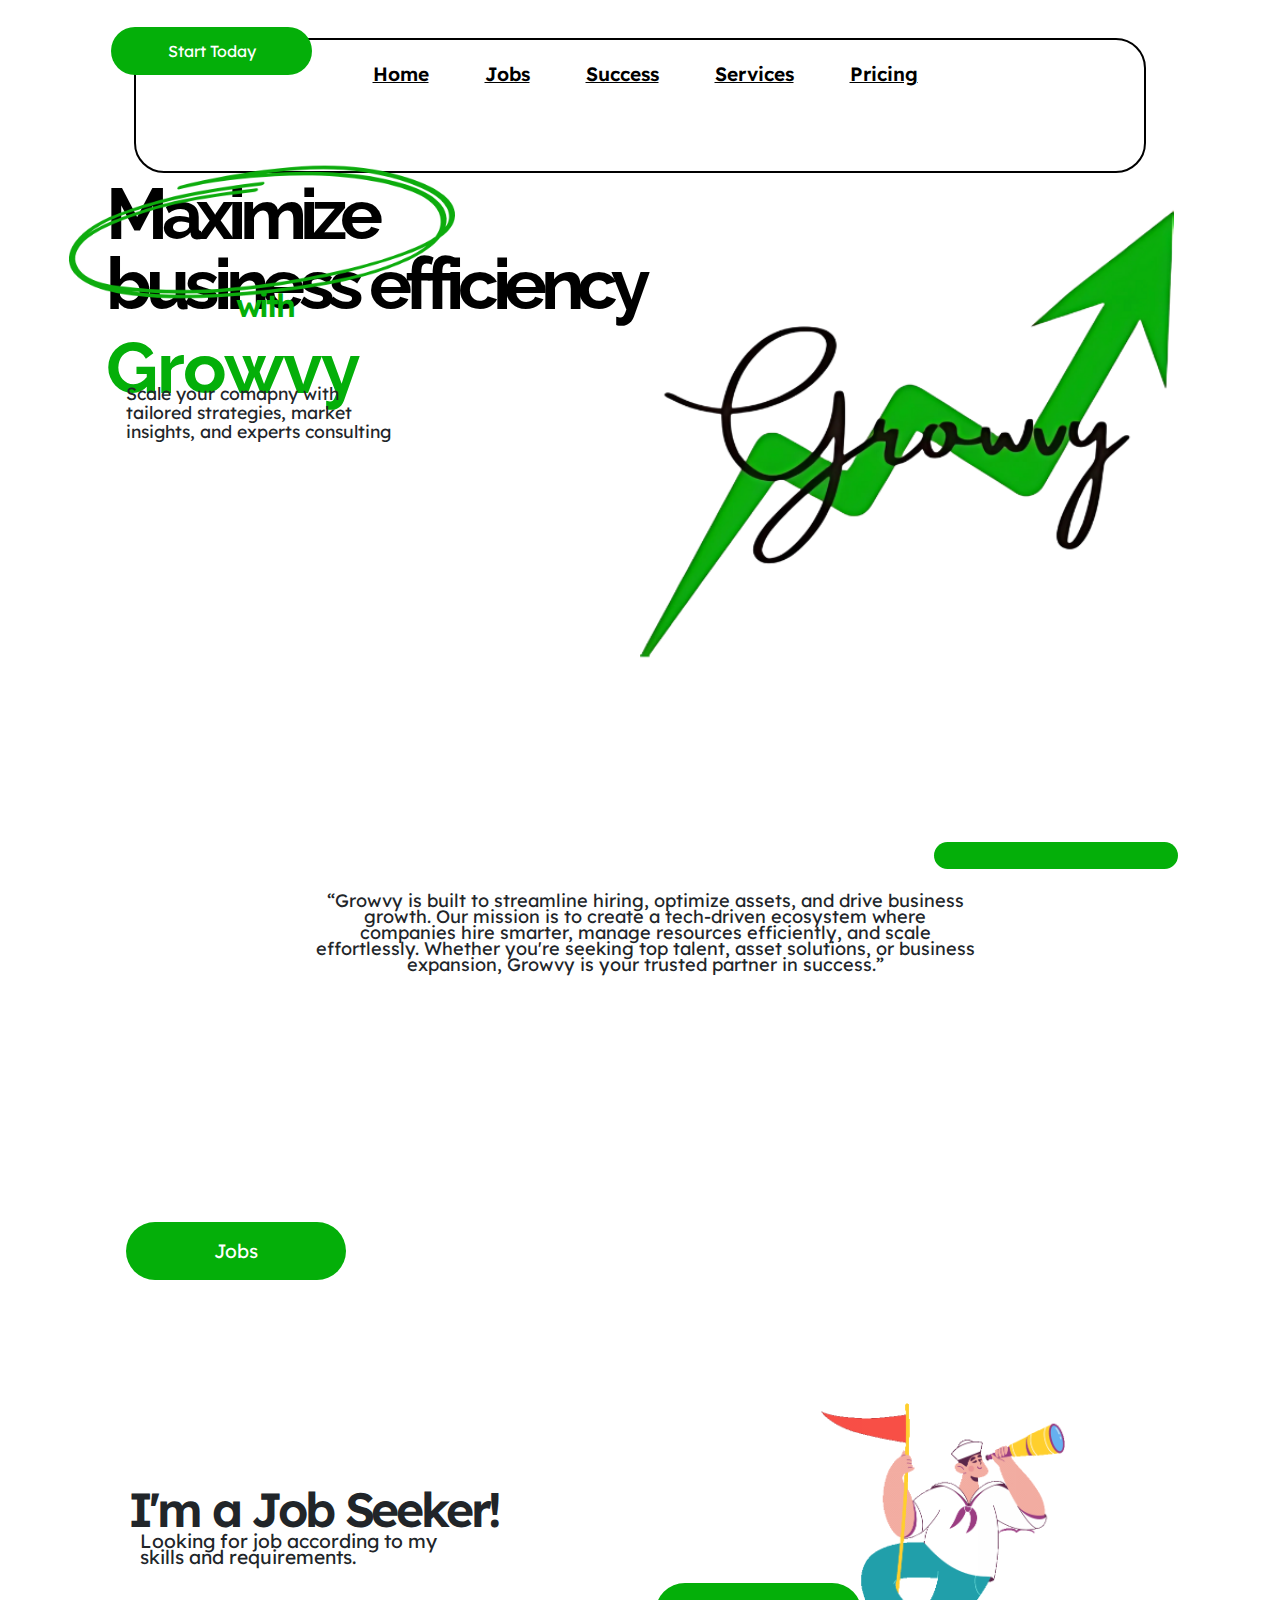
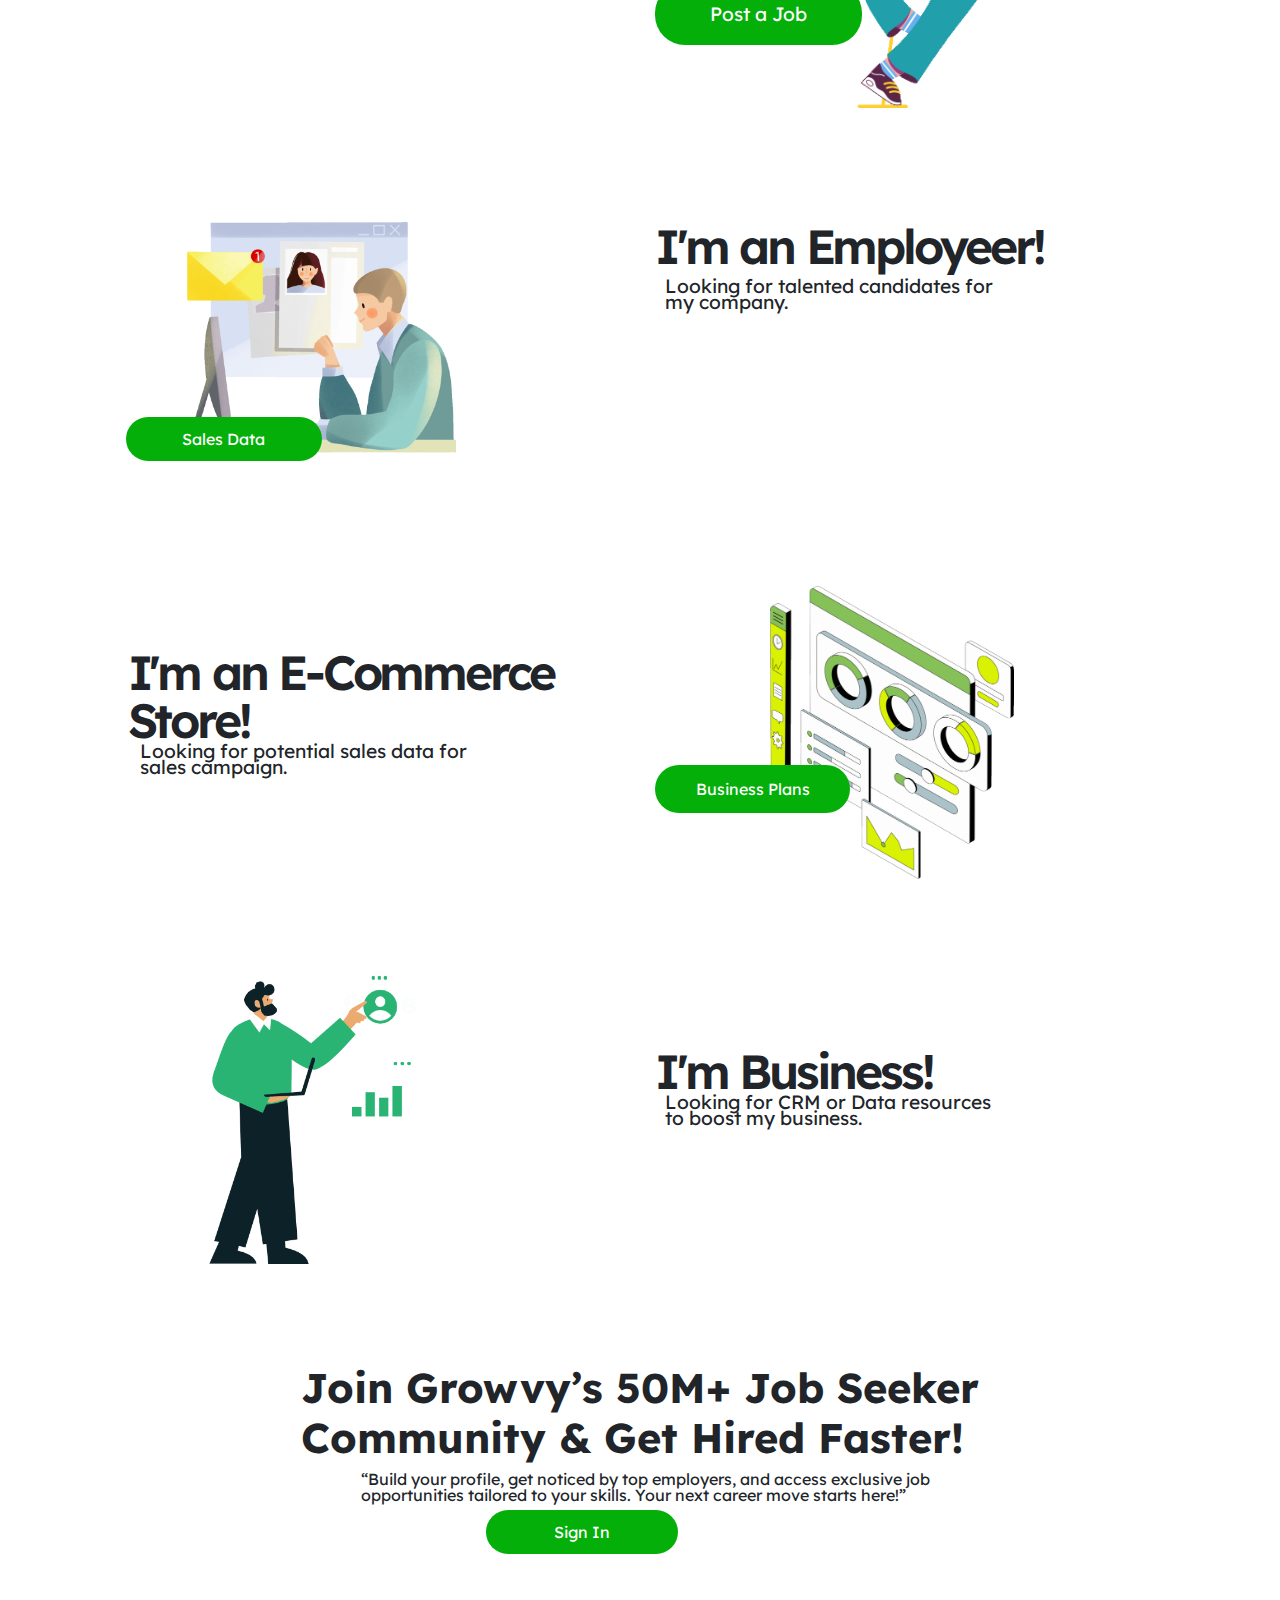
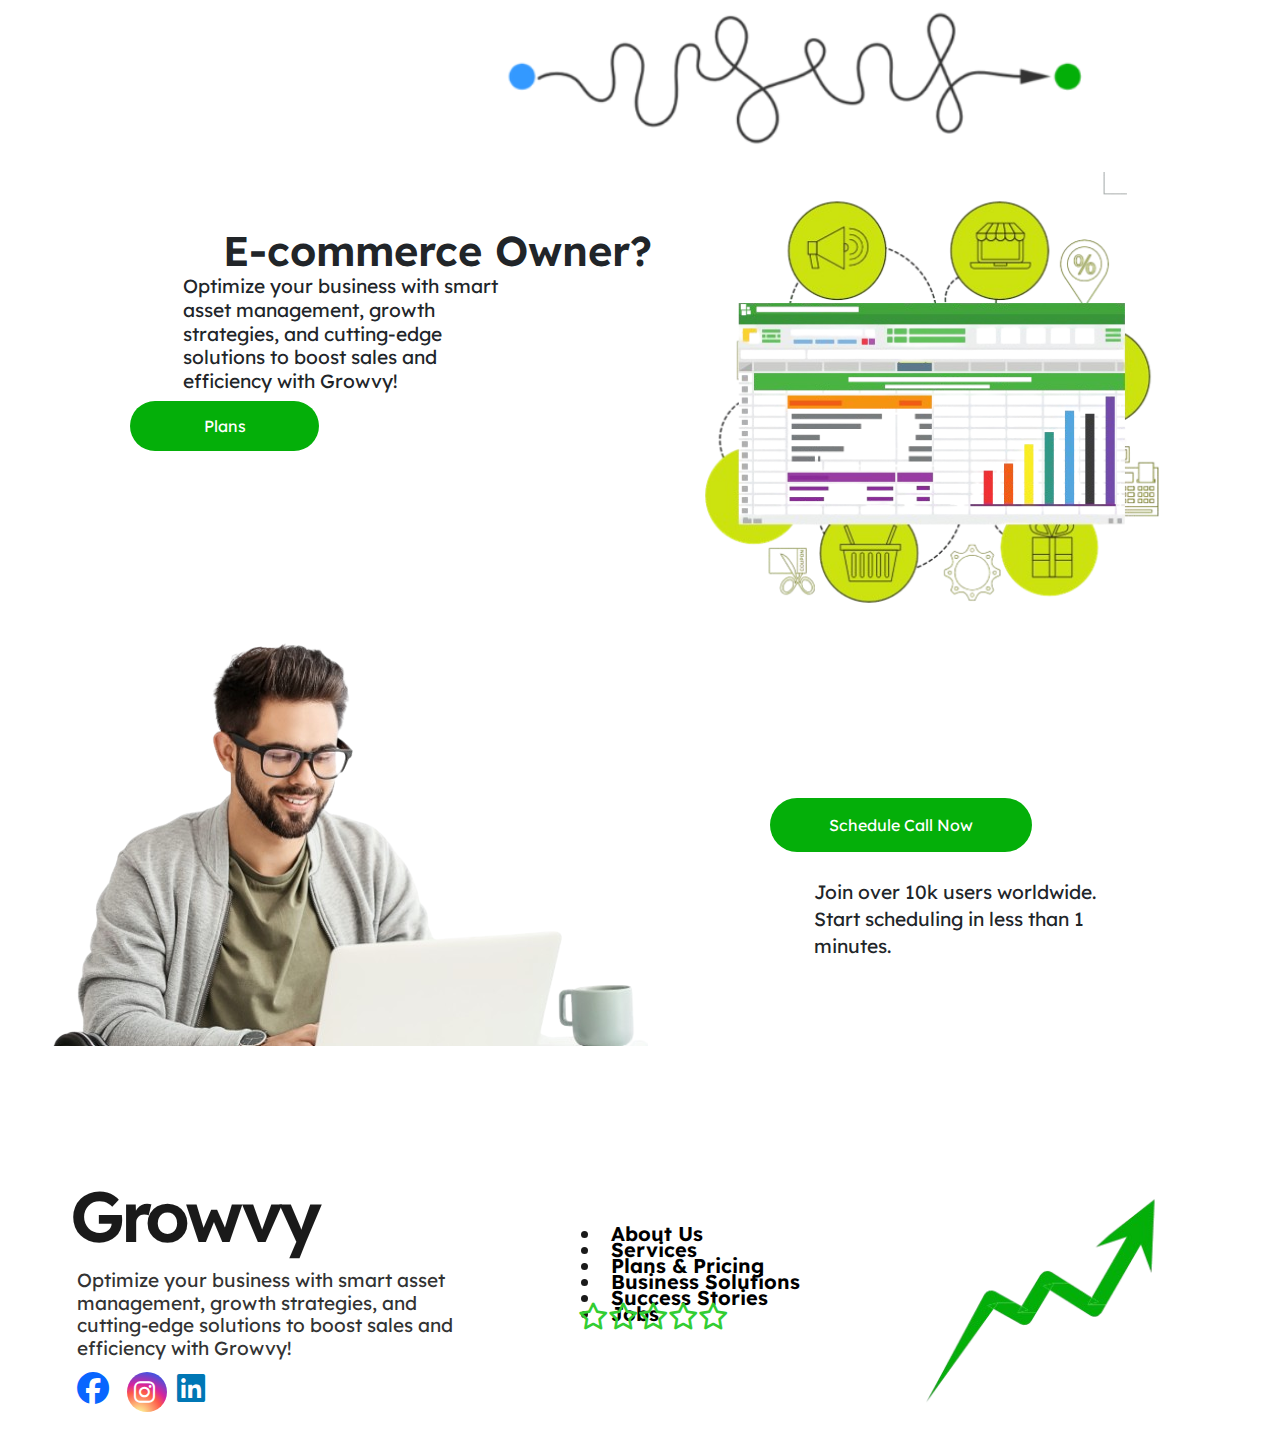
<file: index.html>
<!DOCTYPE html>
<html lang="en">
  <head>
    <title>Title</title>
    <!-- Required meta tags -->
    <meta charset="utf-8" />
    <meta
      name="viewport"
      content="width=device-width, initial-scale=1, shrink-to-fit=no"
    />

    <!-- Bootstrap CSS -->
    <link
      rel="stylesheet"
      href="https://stackpath.bootstrapcdn.com/bootstrap/4.3.1/css/bootstrap.min.css"
      integrity="sha384-ggOyR0iXCbMQv3Xipma34MD+dH/1fQ784/j6cY/iJTQUOhcWr7x9JvoRxT2MZw1T"
      crossorigin="anonymous"
    />
    <link rel="stylesheet" href="../style.css" />
    <link rel="preconnect" href="https://fonts.googleapis.com" />
    <link rel="preconnect" href="https://fonts.gstatic.com" crossorigin />
    <link
      href="https://fonts.googleapis.com/css2?family=Lexend:wght@100..900&family=Raleway:ital,wght@0,100..900;1,100..900&display=swap"
      rel="stylesheet"
    />
    <link
      rel="stylesheet"
      href="https://cdnjs.cloudflare.com/ajax/libs/font-awesome/6.7.2/css/all.min.css"
      integrity="sha512-Evv84Mr4kqVGRNSgIGL/F/aIDqQb7xQ2vcrdIwxfjThSH8CSR7PBEakCr51Ck+w+/U6swU2Im1vVX0SVk9ABhg=="
      crossorigin="anonymous"
      referrerpolicy="no-referrer"
    />
  </head>
  <style>
 
  </style>
  <body>
    <div id="page1">
      <nav>
        <ul>
          <li><a href="./index.html">Home</a></li>
          <li><a href="./jobs.html">Jobs</a></li>
          <li><a href="./success.html">Success</a></li>
          <li><a href="./services.html">Services</a></li>
          <li><a href="./pricing.html">Pricing</a></li>
        </ul>
      </nav>
      <div id="page1-content">
        <h1>
          Maximize <br />
          business efficiency <br /><span>Growvy</span>
        </h1>
        <img src="../images/header-side-img.png" alt="" id="growvy-img" />
        <p id="with">with</p>
        <img src="../images/oval.png" id="oval-img" alt="" />
        <p id="intro">
          Scale your comapny with <br />
          tailored strategies, market <br />
          insights, and experts consulting
        </p>
        <button>
          <a href="./pricing.html">Start Today</a>
        </button>
      </div>
    </div>
    <div id="page2">
      <div id="line"></div>
      <p>
        “Growvy is built to streamline hiring, optimize assets, and drive
        business <br />
        growth. Our mission is to create a tech-driven ecosystem where <br />
        companies hire smarter, manage resources efficiently, and scale <br />
        effortlessly. Whether you're seeking top talent, asset solutions, or
        business <br />
        expansion, Growvy is your trusted partner in success.”
      </p>
    </div>
    <div id="page3">
      <div class="container-fluid">
        <div class="row">
          <div class="col-sm-6">
            <h1 id="JS-head">I'm a Job Seeker!</h1>
            <p id="JS-p">
              Looking for job according to my <br />
              skills and requirements.
            </p>
            <button id="JS-btn"><a href="./jobs.html">Jobs</a></button>
          </div>
          <div class="col-sm-6">
            <img src="../images/2.png" alt="" id="JS-img" />
          </div>
        </div>
      </div>

      <br /><br /><br /><br />

      <div class="container-fluid">
        <div class="row">
          <div class="col-sm-6">
            <img src="../images/3.png" alt="" id="EM-img" />
          </div>
          <div class="col-sm-6">
            <h1 id="EM-head">I'm an Employeer!</h1>
            <p id="EM-p">
              Looking for talented candidates for <br />
              my company.
            </p>
            <button id="EM-btn"><a href="./jobs.html">Post a Job</a></button>
          </div>
        </div>
      </div>

      <br /><br /><br /><br />

      <div class="container-fluid">
        <div class="row">
          <div class="col-sm-6">
            <h1 id="EC-head">I'm an E-Commerce <br />Store!</h1>
            <p id="EC-p">
              Looking for potential sales data for <br />
              sales campaign.
            </p>
            <button id="EC-btn"><a href="#">Sales Data</a></button>
          </div>
          <div class="col-sm-6">
            <img src="../images/4.png" alt="" id="EC-img" />
          </div>
        </div>
      </div>

      <br /><br /><br /><br />

      <div class="container-fluid">
        <div class="row">
          <div class="col-sm-6">
            <img src="../images/5.png" alt="" id="BS-img" />
          </div>
          <div class="col-sm-6">
            <h1 id="BS-head">I'm Business!</h1>
            <p id="BS-p">
              Looking for CRM or Data resources <br />
              to boost my business.
            </p>
            <button id="BS-btn">
              <a href="./pricing.html">Business Plans</a>
            </button>
          </div>
        </div>
      </div>
    </div>
    <div id="page4">
      <h1>
        Join Growvy’s 50M+ Job Seeker <br />
        Community & Get Hired Faster!
      </h1>
      <p>
        “Build your profile, get noticed by top employers, and access exclusive
        job <br />
        opportunities tailored to your skills. Your next career move starts
        here!”
      </p>
      <button><a href="./signin.html">Sign In</a></button>
    </div>
    <img src="../images/arrow.png" id="arrow-img" alt="" />
    <div id="page5">
      <div class="container-fluid">
        <div class="row">
          <div class="col-sm-6">
            <h1 id="ECO-head ">E-commerce Owner?</h1>
            <p id="ECO-para">
              Optimize your business with smart <br />
              asset management, growth <br />
              strategies, and cutting-edge <br />
              solutions to boost sales and <br />
              efficiency with Growvy!
            </p>

            <button id="ECO-btn">
              <a href="#">Plans</a>
            </button>
          </div>
          <div class="col-sm-6">
            <img src="../images/6.png" alt="" id="ECO-img" />
          </div>
        </div>
      </div>
    </div>
    <div id="page6">
      <div class="container-fluid">
        <div class="row">
          <div class="col-md-6">
            <img src="../images/7.png" alt="" id="footer-img" />
          </div>
          <div class="col-md-6">
            <button><a href="#">Schedule Call Now</a></button>
            <p>
              Join over 10k users worldwide. <br />
              Start scheduling in less than 1 <br />
              minutes.
            </p>
          </div>
        </div>
      </div>
    </div>

    <div class="footer">
      <div class="left-section">
        <div class="logo">Growvy</div>
        <div class="tagline">
          Optimize your business with smart asset management, growth strategies,
          and cutting-edge solutions to boost sales and efficiency with Growvy!
        </div>
        <div class="social-icons">
          <a href="https://www.facebook.com/">
            <i class="fa-brands fa-facebook fa-2xl" style="color: #0866ff"></i>
          </a>
          <a
            href="
          https://www.instagram.com/"
          >
            <p id="instagram">
              <i class="fa-brands fa-instagram fa-xl"></i>
            </p>
          </a>
          <a
            href="
        https://www.linkedin.com/"
            id="linkedin"
          >
            <i
              class="fa-brands fa-linkedin fa-2xl"
              style="color: #0077b5; border-radius: 100px"
            ></i>
          </a>
        </div>
      </div>

      <div class="middle-section">
        <ul>
          <li><a href="#">About Us</a></li>
          <li><a href="./services.html">Services</a></li>
          <li><a href="./pricing.html">Plans & Pricing</a></li>
          <li><a href="./services.html">Business Solutions</a></li>
          <li><a href="./success.html">Success Stories</a></li>
          <li><a href="./jobs.html">Jobs</a></li>
        </ul>
        <div class="stars">
          <i class="fa-regular fa-star"></i>
          <i class="fa-regular fa-star"></i>
          <i class="fa-regular fa-star"></i>
          <i class="fa-regular fa-star"></i>
          <i class="fa-regular fa-star"></i>
        </div>
      </div>

      <div class="right-section">
        <img src="../images/8.png" alt="Growth Arrow" />
      </div>
    </div>

    <!-- Optional JavaScript -->
    <!-- jQuery first, then Popper.js, then Bootstrap JS -->

    <script
      src="https://cdnjs.cloudflare.com/ajax/libs/gsap/3.13.0/gsap.min.js"
      integrity="sha512-NcZdtrT77bJr4STcmsGAESr06BYGE8woZdSdEgqnpyqac7sugNO+Tr4bGwGF3MsnEkGKhU2KL2xh6Ec+BqsaHA=="
      crossorigin="anonymous"
      referrerpolicy="no-referrer"
    ></script>
    <script src="../script.js"></script>

    <script
      src="https://code.jquery.com/jquery-3.3.1.slim.min.js"
      integrity="sha384-q8i/X+965DzO0rT7abK41JStQIAqVgRVzpbzo5smXKp4YfRvH+8abtTE1Pi6jizo"
      crossorigin="anonymous"
    ></script>
    <script
      src="https://cdnjs.cloudflare.com/ajax/libs/popper.js/1.14.7/umd/popper.min.js"
      integrity="sha384-UO2eT0CpHqdSJQ6hJty5KVphtPhzWj9WO1clHTMGa3JDZwrnQq4sF86dIHNDz0W1"
      crossorigin="anonymous"
    ></script>
    <script
      src="https://stackpath.bootstrapcdn.com/bootstrap/4.3.1/js/bootstrap.min.js"
      integrity="sha384-JjSmVgyd0p3pXB1rRibZUAYoIIy6OrQ6VrjIEaFf/nJGzIxFDsf4x0xIM+B07jRM"
      crossorigin="anonymous"
    ></script>
  </body>
</html>
</file>
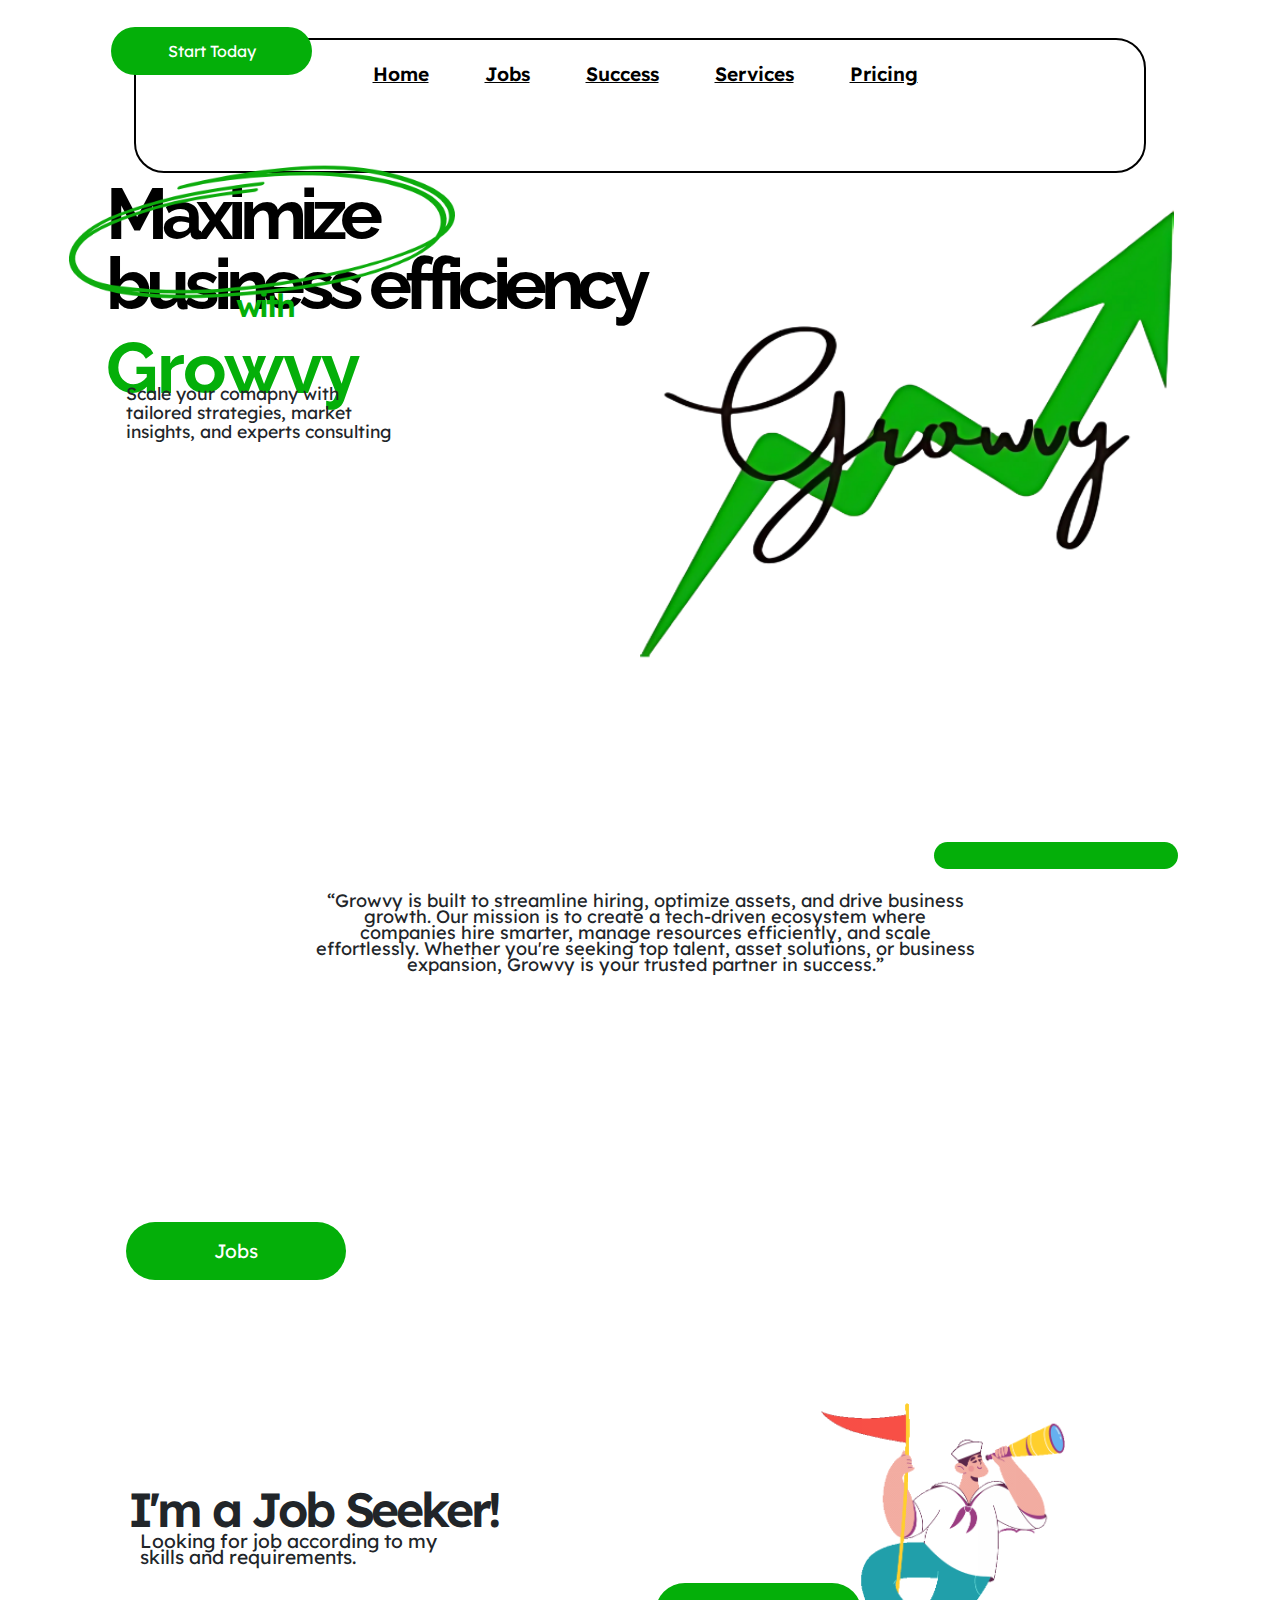
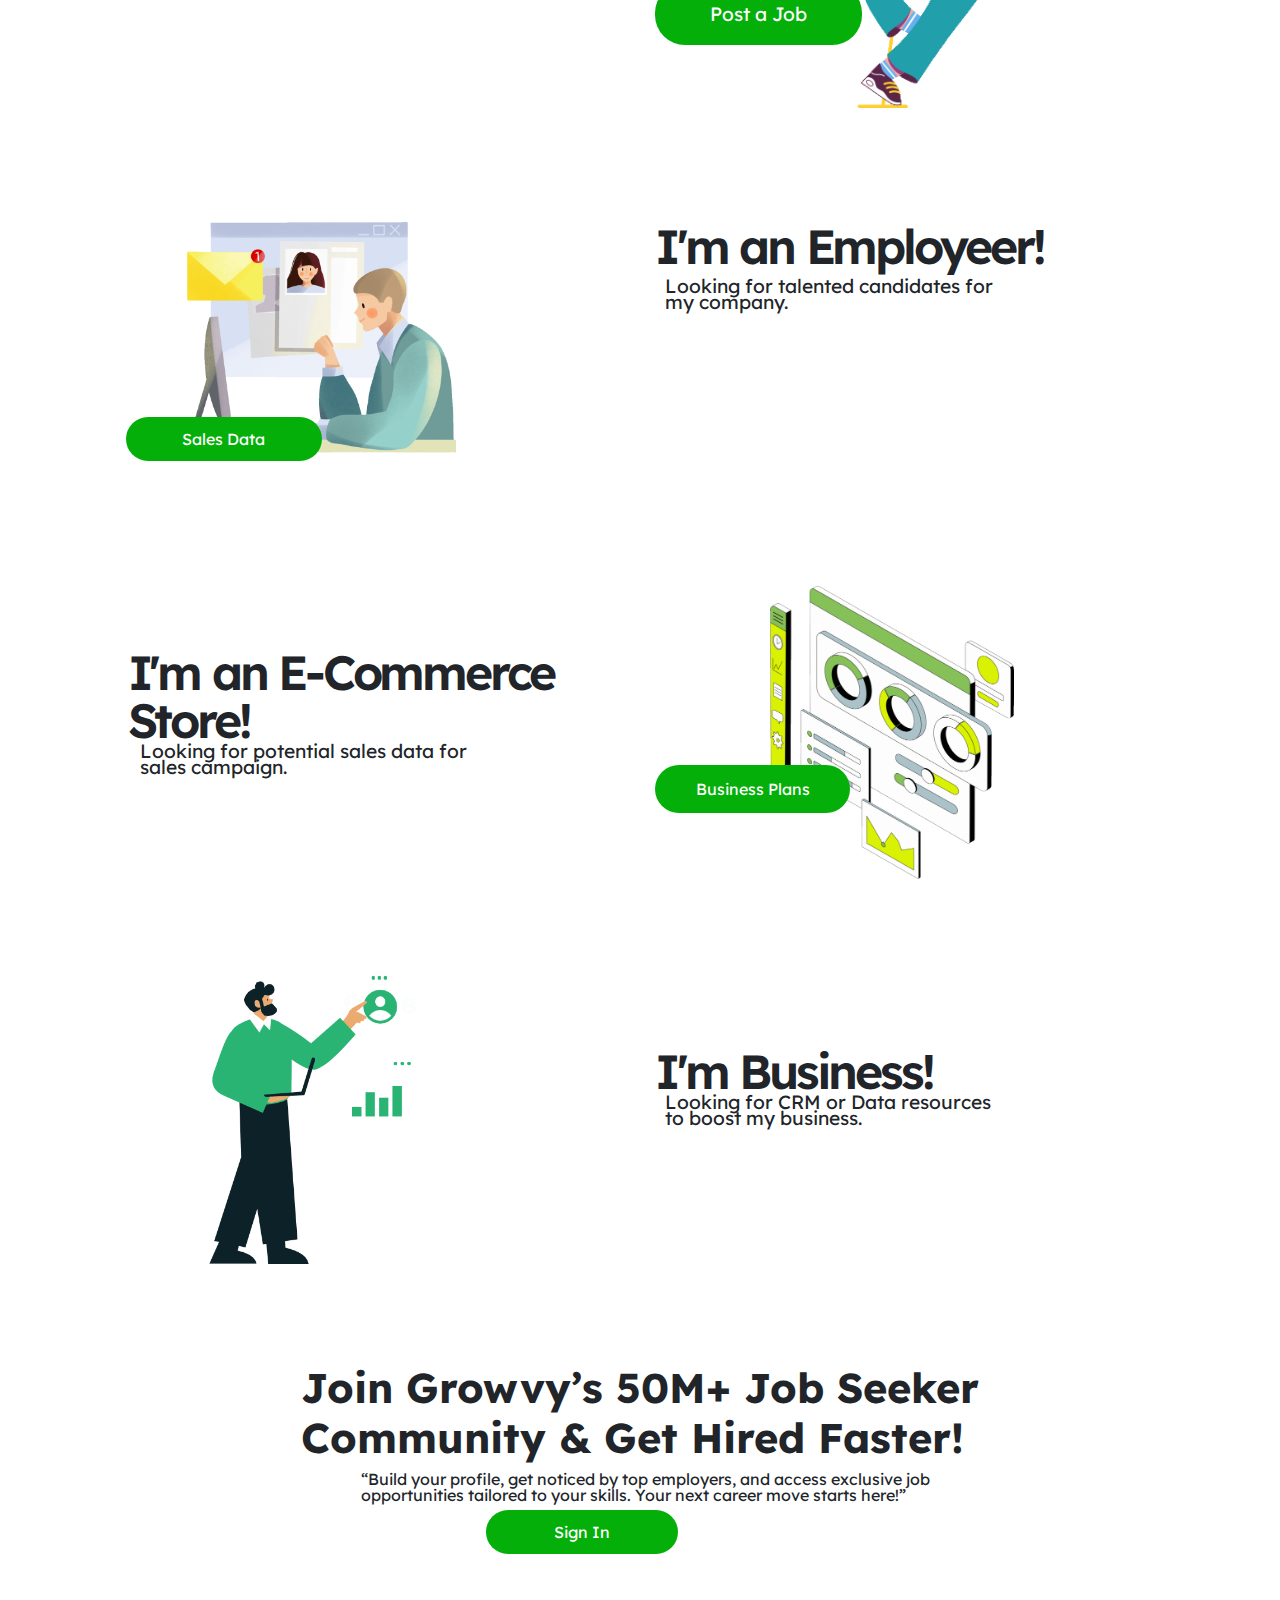
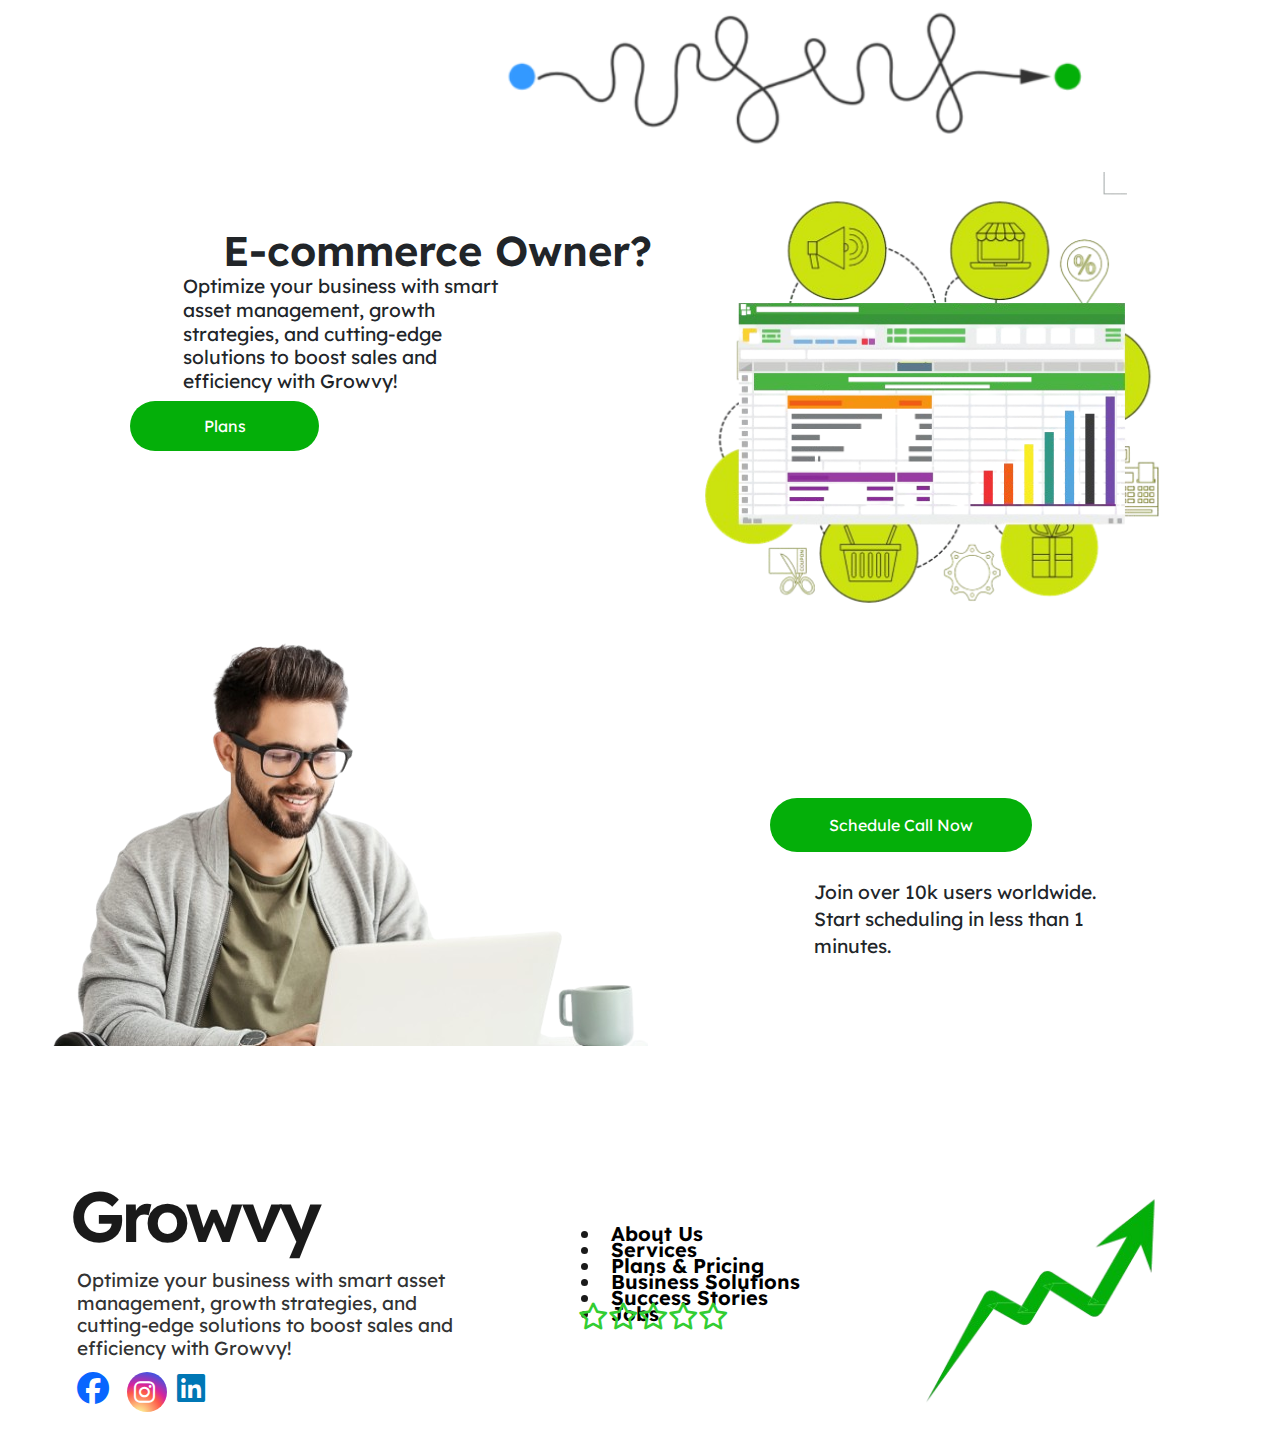
<file: pages/index.html>
<!DOCTYPE html>
<html lang="en">
  <head>
    <title>Title</title>
    <!-- Required meta tags -->
    <meta charset="utf-8" />
    <meta
      name="viewport"
      content="width=device-width, initial-scale=1, shrink-to-fit=no"
    />

    <!-- Bootstrap CSS -->
    <link
      rel="stylesheet"
      href="https://stackpath.bootstrapcdn.com/bootstrap/4.3.1/css/bootstrap.min.css"
      integrity="sha384-ggOyR0iXCbMQv3Xipma34MD+dH/1fQ784/j6cY/iJTQUOhcWr7x9JvoRxT2MZw1T"
      crossorigin="anonymous"
    />
    <link rel="stylesheet" href="../style.css" />
    <link rel="preconnect" href="https://fonts.googleapis.com" />
    <link rel="preconnect" href="https://fonts.gstatic.com" crossorigin />
    <link
      href="https://fonts.googleapis.com/css2?family=Lexend:wght@100..900&family=Raleway:ital,wght@0,100..900;1,100..900&display=swap"
      rel="stylesheet"
    />
    <link
      rel="stylesheet"
      href="https://cdnjs.cloudflare.com/ajax/libs/font-awesome/6.7.2/css/all.min.css"
      integrity="sha512-Evv84Mr4kqVGRNSgIGL/F/aIDqQb7xQ2vcrdIwxfjThSH8CSR7PBEakCr51Ck+w+/U6swU2Im1vVX0SVk9ABhg=="
      crossorigin="anonymous"
      referrerpolicy="no-referrer"
    />
  </head>
  <style>
 
  </style>
  <body>
    <div id="page1">
      <nav>
        <ul>
          <li><a href="./index.html">Home</a></li>
          <li><a href="./jobs.html">Jobs</a></li>
          <li><a href="./success.html">Success</a></li>
          <li><a href="./services.html">Services</a></li>
          <li><a href="./pricing.html">Pricing</a></li>
        </ul>
      </nav>
      <div id="page1-content">
        <h1>
          Maximize <br />
          business efficiency <br /><span>Growvy</span>
        </h1>
        <img src="../images/header-side-img.png" alt="" id="growvy-img" />
        <p id="with">with</p>
        <img src="../images/oval.png" id="oval-img" alt="" />
        <p id="intro">
          Scale your comapny with <br />
          tailored strategies, market <br />
          insights, and experts consulting
        </p>
        <button>
          <a href="./pricing.html">Start Today</a>
        </button>
      </div>
    </div>
    <div id="page2">
      <div id="line"></div>
      <p>
        “Growvy is built to streamline hiring, optimize assets, and drive
        business <br />
        growth. Our mission is to create a tech-driven ecosystem where <br />
        companies hire smarter, manage resources efficiently, and scale <br />
        effortlessly. Whether you're seeking top talent, asset solutions, or
        business <br />
        expansion, Growvy is your trusted partner in success.”
      </p>
    </div>
    <div id="page3">
      <div class="container-fluid">
        <div class="row">
          <div class="col-sm-6">
            <h1 id="JS-head">I'm a Job Seeker!</h1>
            <p id="JS-p">
              Looking for job according to my <br />
              skills and requirements.
            </p>
            <button id="JS-btn"><a href="./jobs.html">Jobs</a></button>
          </div>
          <div class="col-sm-6">
            <img src="../images/2.png" alt="" id="JS-img" />
          </div>
        </div>
      </div>

      <br /><br /><br /><br />

      <div class="container-fluid">
        <div class="row">
          <div class="col-sm-6">
            <img src="../images/3.png" alt="" id="EM-img" />
          </div>
          <div class="col-sm-6">
            <h1 id="EM-head">I'm an Employeer!</h1>
            <p id="EM-p">
              Looking for talented candidates for <br />
              my company.
            </p>
            <button id="EM-btn"><a href="./jobs.html">Post a Job</a></button>
          </div>
        </div>
      </div>

      <br /><br /><br /><br />

      <div class="container-fluid">
        <div class="row">
          <div class="col-sm-6">
            <h1 id="EC-head">I'm an E-Commerce <br />Store!</h1>
            <p id="EC-p">
              Looking for potential sales data for <br />
              sales campaign.
            </p>
            <button id="EC-btn"><a href="#">Sales Data</a></button>
          </div>
          <div class="col-sm-6">
            <img src="../images/4.png" alt="" id="EC-img" />
          </div>
        </div>
      </div>

      <br /><br /><br /><br />

      <div class="container-fluid">
        <div class="row">
          <div class="col-sm-6">
            <img src="../images/5.png" alt="" id="BS-img" />
          </div>
          <div class="col-sm-6">
            <h1 id="BS-head">I'm Business!</h1>
            <p id="BS-p">
              Looking for CRM or Data resources <br />
              to boost my business.
            </p>
            <button id="BS-btn">
              <a href="./pricing.html">Business Plans</a>
            </button>
          </div>
        </div>
      </div>
    </div>
    <div id="page4">
      <h1>
        Join Growvy’s 50M+ Job Seeker <br />
        Community & Get Hired Faster!
      </h1>
      <p>
        “Build your profile, get noticed by top employers, and access exclusive
        job <br />
        opportunities tailored to your skills. Your next career move starts
        here!”
      </p>
      <button><a href="./signin.html">Sign In</a></button>
    </div>
    <img src="../images/arrow.png" id="arrow-img" alt="" />
    <div id="page5">
      <div class="container-fluid">
        <div class="row">
          <div class="col-sm-6">
            <h1 id="ECO-head ">E-commerce Owner?</h1>
            <p id="ECO-para">
              Optimize your business with smart <br />
              asset management, growth <br />
              strategies, and cutting-edge <br />
              solutions to boost sales and <br />
              efficiency with Growvy!
            </p>

            <button id="ECO-btn">
              <a href="#">Plans</a>
            </button>
          </div>
          <div class="col-sm-6">
            <img src="../images/6.png" alt="" id="ECO-img" />
          </div>
        </div>
      </div>
    </div>
    <div id="page6">
      <div class="container-fluid">
        <div class="row">
          <div class="col-md-6">
            <img src="../images/7.png" alt="" id="footer-img" />
          </div>
          <div class="col-md-6">
            <button><a href="#">Schedule Call Now</a></button>
            <p>
              Join over 10k users worldwide. <br />
              Start scheduling in less than 1 <br />
              minutes.
            </p>
          </div>
        </div>
      </div>
    </div>

    <div class="footer">
      <div class="left-section">
        <div class="logo">Growvy</div>
        <div class="tagline">
          Optimize your business with smart asset management, growth strategies,
          and cutting-edge solutions to boost sales and efficiency with Growvy!
        </div>
        <div class="social-icons">
          <a href="https://www.facebook.com/">
            <i class="fa-brands fa-facebook fa-2xl" style="color: #0866ff"></i>
          </a>
          <a
            href="
          https://www.instagram.com/"
          >
            <p id="instagram">
              <i class="fa-brands fa-instagram fa-xl"></i>
            </p>
          </a>
          <a
            href="
        https://www.linkedin.com/"
            id="linkedin"
          >
            <i
              class="fa-brands fa-linkedin fa-2xl"
              style="color: #0077b5; border-radius: 100px"
            ></i>
          </a>
        </div>
      </div>

      <div class="middle-section">
        <ul>
          <li><a href="#">About Us</a></li>
          <li><a href="./services.html">Services</a></li>
          <li><a href="./pricing.html">Plans & Pricing</a></li>
          <li><a href="./services.html">Business Solutions</a></li>
          <li><a href="./success.html">Success Stories</a></li>
          <li><a href="./jobs.html">Jobs</a></li>
        </ul>
        <div class="stars">
          <i class="fa-regular fa-star"></i>
          <i class="fa-regular fa-star"></i>
          <i class="fa-regular fa-star"></i>
          <i class="fa-regular fa-star"></i>
          <i class="fa-regular fa-star"></i>
        </div>
      </div>

      <div class="right-section">
        <img src="../images/8.png" alt="Growth Arrow" />
      </div>
    </div>

    <!-- Optional JavaScript -->
    <!-- jQuery first, then Popper.js, then Bootstrap JS -->

    <script
      src="https://cdnjs.cloudflare.com/ajax/libs/gsap/3.13.0/gsap.min.js"
      integrity="sha512-NcZdtrT77bJr4STcmsGAESr06BYGE8woZdSdEgqnpyqac7sugNO+Tr4bGwGF3MsnEkGKhU2KL2xh6Ec+BqsaHA=="
      crossorigin="anonymous"
      referrerpolicy="no-referrer"
    ></script>
    <script src="../script.js"></script>

    <script
      src="https://code.jquery.com/jquery-3.3.1.slim.min.js"
      integrity="sha384-q8i/X+965DzO0rT7abK41JStQIAqVgRVzpbzo5smXKp4YfRvH+8abtTE1Pi6jizo"
      crossorigin="anonymous"
    ></script>
    <script
      src="https://cdnjs.cloudflare.com/ajax/libs/popper.js/1.14.7/umd/popper.min.js"
      integrity="sha384-UO2eT0CpHqdSJQ6hJty5KVphtPhzWj9WO1clHTMGa3JDZwrnQq4sF86dIHNDz0W1"
      crossorigin="anonymous"
    ></script>
    <script
      src="https://stackpath.bootstrapcdn.com/bootstrap/4.3.1/js/bootstrap.min.js"
      integrity="sha384-JjSmVgyd0p3pXB1rRibZUAYoIIy6OrQ6VrjIEaFf/nJGzIxFDsf4x0xIM+B07jRM"
      crossorigin="anonymous"
    ></script>
  </body>
</html>
</file>
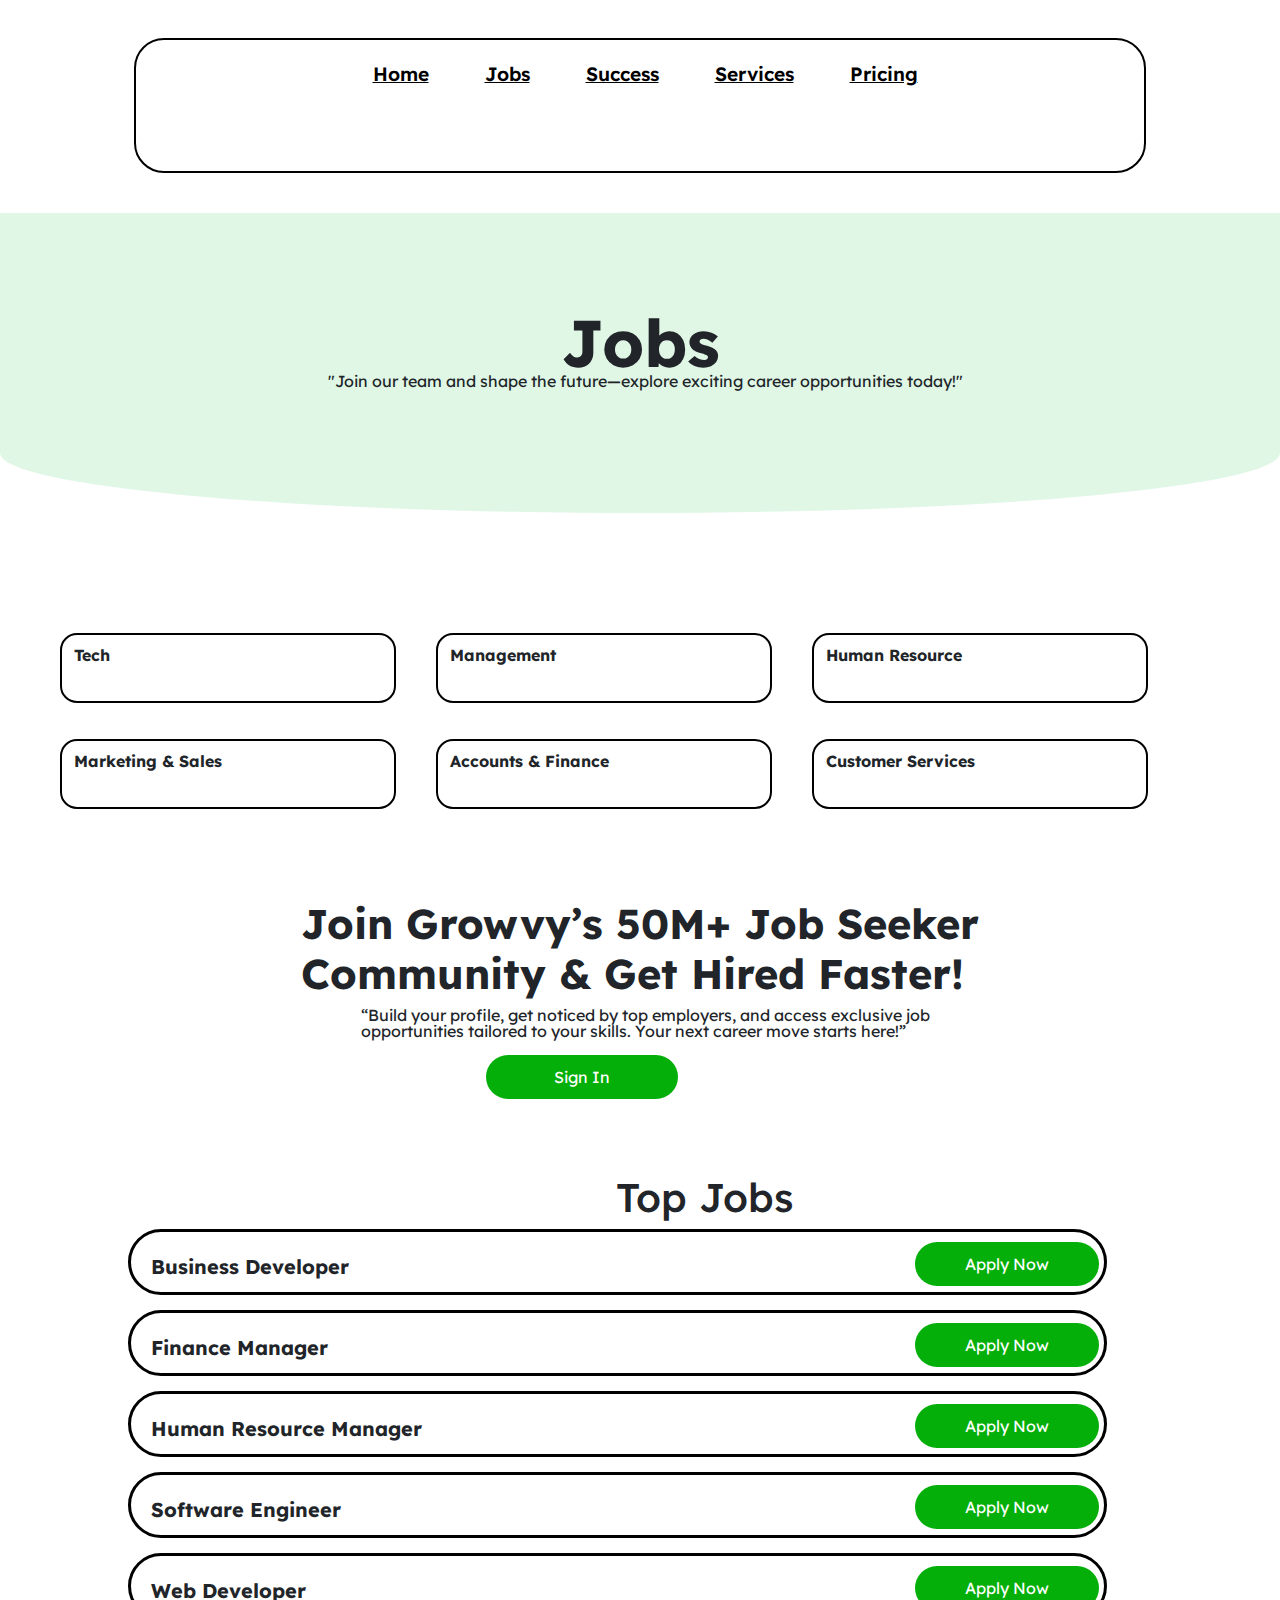
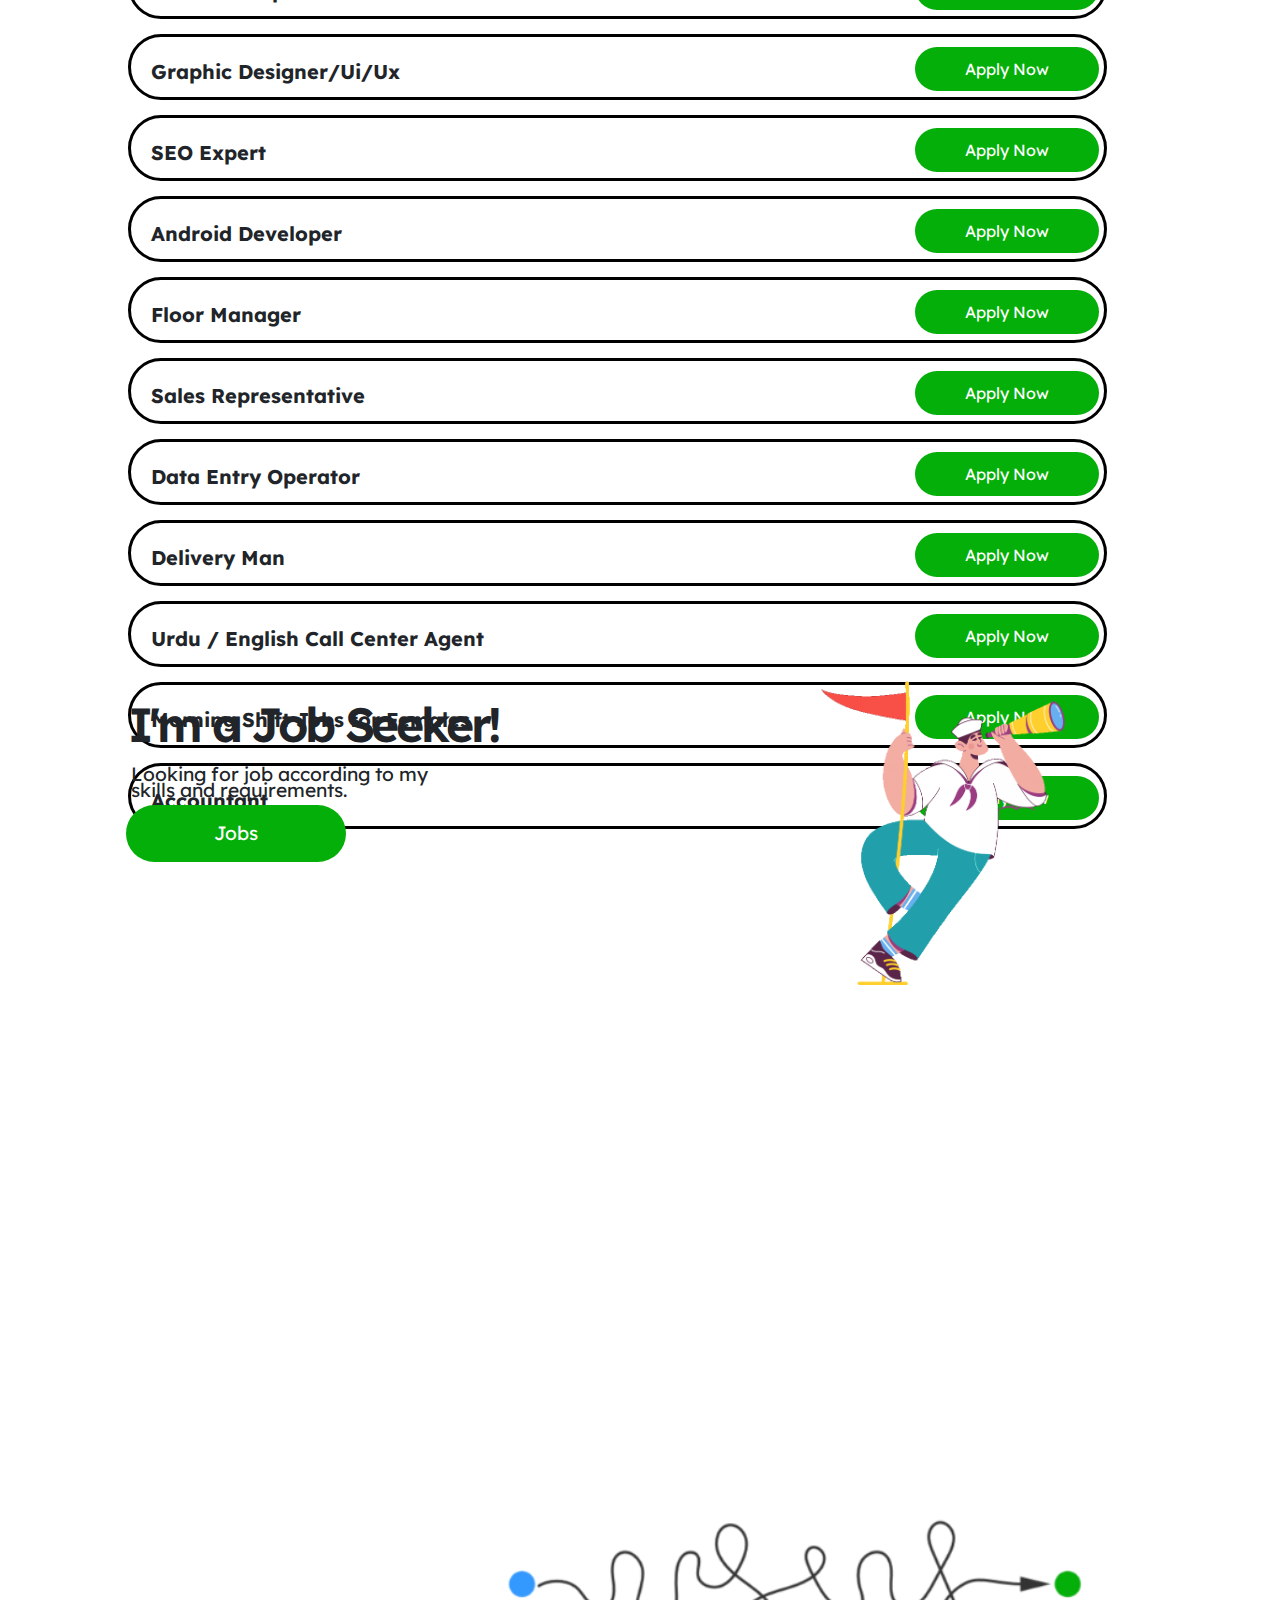
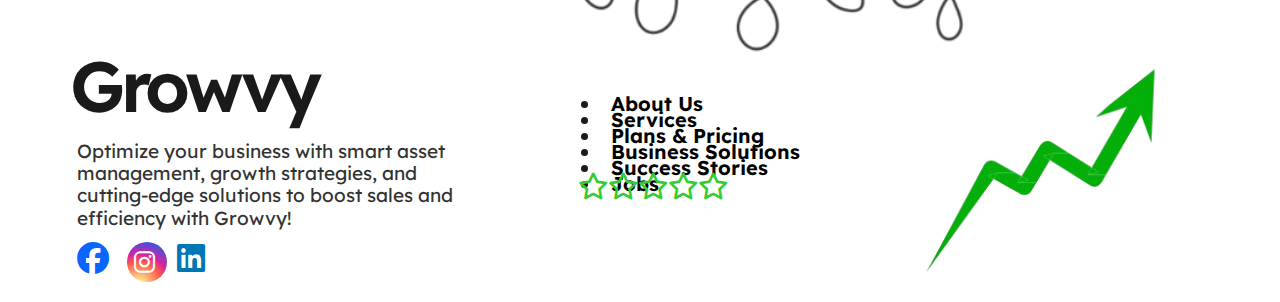
<file: pages/jobs.html>
<!doctype html>
<html lang="en">
  <head>
    <title>Jobs</title>
    <!-- Required meta tags -->
    <meta charset="utf-8">
    <meta name="viewport" content="width=device-width, initial-scale=1, shrink-to-fit=no">

    <!-- Bootstrap CSS -->
    <link rel="stylesheet" href="https://stackpath.bootstrapcdn.com/bootstrap/4.3.1/css/bootstrap.min.css" integrity="sha384-ggOyR0iXCbMQv3Xipma34MD+dH/1fQ784/j6cY/iJTQUOhcWr7x9JvoRxT2MZw1T" crossorigin="anonymous">
    <link rel="stylesheet" href="../style.css">
     <link rel="preconnect" href="https://fonts.googleapis.com" />
    <link rel="preconnect" href="https://fonts.gstatic.com" crossorigin />
    <link
      href="https://fonts.googleapis.com/css2?family=Lexend:wght@100..900&family=Raleway:ital,wght@0,100..900;1,100..900&display=swap"
      rel="stylesheet"
    />
    <link
      rel="stylesheet"
      href="https://cdnjs.cloudflare.com/ajax/libs/font-awesome/6.7.2/css/all.min.css"
      integrity="sha512-Evv84Mr4kqVGRNSgIGL/F/aIDqQb7xQ2vcrdIwxfjThSH8CSR7PBEakCr51Ck+w+/U6swU2Im1vVX0SVk9ABhg=="
      crossorigin="anonymous"
      referrerpolicy="no-referrer"
    />
  </head>

  <style>
   #jobs-page2{
    background-color: #e0f7e6;
  border-bottom-left-radius: 50% 20%;
      border-bottom-right-radius: 50% 20%;
margin-top: 40px;
    width: 100%;
    height: 300px;


    }
    #jobs-page2 h1{
     font-size: 66px;
    font-weight: 700;
    display: flex
;
    align-items: center;
    justify-content: center;
    position: relative;
    top: 10vh;
  
    }

    #jobs-page2 p{
display: flex
;
    align-items: center;
    justify-content: center;
    position: relative;
    top: 8vh;
    text-align: center;
    }

 

 .jobs-footer {
      display: flex;
      position: relative;
      top: -27vh;
    }

    #jobs-page4 h1 {
  display: flex;
  justify-content: center;
  align-items: center;
  position: relative;
  top: 6vh;
  font-weight: 700;
  font-size: 2.6rem;
}

#jobs-page4 p {
  display: flex;
  justify-content: center;
  align-items: center;
  position: relative;
  top: 6vh;
}
#jobs-page4 button {
  position: relative;
  top: 6vh;
  border: none;
  left: 38vw;
  background-color: #04af09;
  width: 15%;
  height: 15%;
  border-radius: 130px;
  padding: 10px 10px;
}

#jobs-page4 button a {
  text-decoration: none;
  color: white;
}

#jobs-page4 button:hover {
  background-color: #20cb26;
  transition: 0.2s ease-in;
}
#jobs-page3 #JS-head {
  font-size: 3rem;
  font-weight: 600;
  letter-spacing: -0.2rem;
  line-height: 2rem;
  position: relative;
  top: -96vh;
  left: 8.8vw;
}
#jobs-page3 #JS-p {
  font-size: 1.2rem;
  position: relative;
     top: -94vh;
    left: 8.3vw;
}
#jobs-page3 #JS-btn {
  background-color: #04af09;
  color: white;
  font-size: 1.2rem;
  padding: 5px 10px;
  border-radius: 30px;
  border: none;
  width: 36%;
  left: 8.7vw;
  top: -95vh;
  height: 19%;
  position: relative;
}
#jobs-page3 a {
  color: white;
  text-decoration: none;
}
#jobs-page3 #JS-btn:hover {
  background-color: #20cb26;
  transition: 0.2s ease-in;
}
#JS-img {
  width: 40%;
  position: relative;
  top: -99vh;
  left: 13vw;
}

.box2
{
  margin-bottom: 15px;
  width: 85%;
  height: 30%;
  border-radius: 50px;
  border: 3px solid black;
 display: flex;
  flex-direction: row;
  justify-content: space-between;  
}

.container1{
  width: 90%;
  height: auto;
  /* border: 2px solid; */
margin: 10% 10% 10% 10%;

}
.container1 a{
  margin: 10px 5px 6px 5px ;
  padding: 10px 50px ;
  text-decoration: none;
  border: none;
  background-color: #04af09;
  border-radius:30px ;
  color: white;
  align-self: flex-start;
}
.container1 a:hover{
   background-color: #20cb26;
  transition: 0.2s ease-in;
  
}
.container1 p{
font-weight: 700;
position: relative;
top: 2.9vh;
padding: 1px 1px 1px 20px;
}

.container1 h1{
  display: flex;
  align-items: center;
  justify-content: center;
}

 #jobs-arrow-img {
      position: relative;
      top: 36vh;
      left: 55vh;
      width: 48%;
    }


    .line1{
      width: 85%;
      height: auto;
      /* border: 2px solid; */
display: flex;
align-items: center;
justify-content: center;
margin: 120px 20px 20px 60px;
gap: 40px;
text-align: center;
font-weight: 700;
    }

    .line2{
      width: 85%;
      height: auto;
margin: 2px 20px 20px 60px;
display: flex;
align-items: center;
justify-content: center;
gap: 40px;
font-weight: 700;

    }
    .job-box{
      border: 2px solid black;
      border-radius: 17px;
      padding: 12px 12px;
      display: flex;
      width: 35%;
      height: 70px;

    }
   
  </style>
  <body>
       <div id="page1">
      <nav>
        <ul>
          <li><a href="./index.html">Home</a></li>
          <li><a href="./jobs.html">Jobs</a></li>
          <li><a href="./success.html">Success</a></li>
          <li><a href="./services.html">Services</a></li>
          <li><a href="./pricing.html">Pricing</a></li>
        </ul>
      </nav>
   
      </div>
    </div>
 <div id="jobs-page2">
<h1>Jobs</h1>
<p>"Join our team and shape the future—explore exciting career opportunities today!"</p>
</div>

<div class="line1">
  <p class="job-box">Tech</p>
  <p class="job-box">Management</p>
  <p class="job-box">Human Resource</p>
</div>

<div class="line2">
  <p class="job-box">Marketing & Sales</p>
  <p class="job-box">Accounts & Finance</p>
  <p class="job-box">Customer Services</p>
</div>

<div id="jobs-page4">
      <h1>
        Join Growvy’s 50M+ Job Seeker <br />
        Community & Get Hired Faster!
      </h1>
      <p>
        “Build your profile, get noticed by top employers, and access exclusive
        job <br />
        opportunities tailored to your skills. Your next career move starts
        here!”
      </p>
      <button><a href="./signin.html">Sign In</a></button>
    </div>
<div class="container1">
  <h1>Top Jobs</h1>
 <div class="box2">
  <p style="font-size: 20px; font-style: bold;">Business Developer</p>
  <a href="">Apply Now</a>
 </div>
 <div class="box2">
  <p style="font-size: 20px; font-style: bold;">Finance Manager</p>
  <a href="">Apply Now</a>
 </div>
 <div class="box2">
  <p style="font-size: 20px; font-style: bold;">Human Resource Manager</p>
  <a href="">Apply Now</a>
 </div>
 <div class="box2">
  <p style="font-size: 20px; font-style: bold;">Software Engineer</p>
  <a href="">Apply Now</a>
 </div>
 <div class="box2">
  <p style="font-size: 20px; font-style: bold;">Web Developer</p>
  <a href="">Apply Now</a>
 </div>
 <div class="box2">
  <p style="font-size: 20px; font-style: bold;">Graphic Designer/Ui/Ux</p>
  <a href="">Apply Now</a>
 </div>
 <div class="box2">
  <p style="font-size: 20px; font-style: bold;">SEO Expert</p>
  <a href="">Apply Now</a>
 </div>
 <div class="box2">
  <p style="font-size: 20px; font-style: bold;">Android Developer</p>
  <a href="">Apply Now</a>
 </div>
 <div class="box2">
  <p style="font-size: 20px; font-style: bold;">Floor Manager</p>
  <a href="">Apply Now</a>
 </div>
 <div class="box2">
  <p style="font-size: 20px; font-style: bold;">Sales Representative</p>
  <a href="">Apply Now</a>
 </div>
 <div class="box2">
  <p style="font-size: 20px; font-style: bold;">Data Entry Operator</p>
  <a href="">Apply Now</a>
 </div>
 <div class="box2">
  <p style="font-size: 20px; font-style: bold;">Delivery Man</p>
  <a href="">Apply Now</a>
 </div>
 <div class="box2">
  <p style="font-size: 20px; font-style: bold;">Urdu / English Call Center Agent</p>
  <a href="">Apply Now</a>
 </div>
 <div class="box2">
  <p style="font-size: 20px; font-style: bold;">Morning Shift Jobs for Females</p>
  <a href="">Apply Now</a>
  </div>
 <div class="box2">
  <p style="font-size: 20px; font-style: bold;">Accountant</p>
  <a href="">Apply Now</a>
 </div>
</div>    
<img src="../images/arrow.png" id="jobs-arrow-img" alt="" />

 <div id="jobs-page3">
      <div class="container-fluid">
        <div class="row">
          <div class="col-sm-6">
            <h1 id="JS-head">I'm a Job Seeker!</h1>
            <p id="JS-p">
              Looking for job according to my <br />
              skills and requirements.
            </p>
            <button id="JS-btn"><a href="./jobs.html">Jobs</a></button>
          </div>
          <div class="col-sm-6">
            <img src="../images/2.png" alt="" id="JS-img" />
          </div>
        </div>
      </div>


</div>
     <div class="jobs-footer">
      <div class="left-section">
        <div class="logo">Growvy</div>
        <div class="tagline">
          Optimize your business with smart asset management, growth strategies,
          and cutting-edge solutions to boost sales and efficiency with Growvy!
        </div>
        <div class="social-icons">
          <a href="https://www.facebook.com/">
            <i class="fa-brands fa-facebook fa-2xl" style="color: #0866ff"></i>
          </a>
          <a
            href="
          https://www.instagram.com/"
          >
            <p id="instagram">
              <i class="fa-brands fa-instagram fa-xl"></i>
            </p>
          </a>
          <a
            href="
        https://www.linkedin.com/"
            id="linkedin"
          >
            <i
              class="fa-brands fa-linkedin fa-2xl"
              style="color: #0077b5; border-radius: 100px"
            ></i>
          </a>
        </div>
      </div>

      <div class="middle-section">
        <ul>
          <li><a href="#">About Us</a></li>
          <li><a href="./services.html">Services</a></li>
          <li><a href="./pricing.html">Plans & Pricing</a></li>
          <li><a href="./services.html">Business Solutions</a></li>
          <li><a href="./success.html">Success Stories</a></li>
          <li><a href="./jobs.html">Jobs</a></li>
        </ul>
        <div class="stars">
          <i class="fa-regular fa-star"></i>
          <i class="fa-regular fa-star"></i>
          <i class="fa-regular fa-star"></i>
          <i class="fa-regular fa-star"></i>
          <i class="fa-regular fa-star"></i>
        </div>
      </div>

      <div class="right-section">
        <img src="../images/8.png" alt="Growth Arrow" />
      </div>
    </div>
    <!-- Optional JavaScript -->
    <!-- jQuery first, then Popper.js, then Bootstrap JS -->
      <script
      src="https://cdnjs.cloudflare.com/ajax/libs/gsap/3.13.0/gsap.min.js"
      integrity="sha512-NcZdtrT77bJr4STcmsGAESr06BYGE8woZdSdEgqnpyqac7sugNO+Tr4bGwGF3MsnEkGKhU2KL2xh6Ec+BqsaHA=="
      crossorigin="anonymous"
      referrerpolicy="no-referrer"
    ></script>
    <script src="../script.js"></script>
    <script src="https://code.jquery.com/jquery-3.3.1.slim.min.js" integrity="sha384-q8i/X+965DzO0rT7abK41JStQIAqVgRVzpbzo5smXKp4YfRvH+8abtTE1Pi6jizo" crossorigin="anonymous"></script>
    <script src="https://cdnjs.cloudflare.com/ajax/libs/popper.js/1.14.7/umd/popper.min.js" integrity="sha384-UO2eT0CpHqdSJQ6hJty5KVphtPhzWj9WO1clHTMGa3JDZwrnQq4sF86dIHNDz0W1" crossorigin="anonymous"></script>
    <script src="https://stackpath.bootstrapcdn.com/bootstrap/4.3.1/js/bootstrap.min.js" integrity="sha384-JjSmVgyd0p3pXB1rRibZUAYoIIy6OrQ6VrjIEaFf/nJGzIxFDsf4x0xIM+B07jRM" crossorigin="anonymous"></script>
  </body>
</html>
</file>
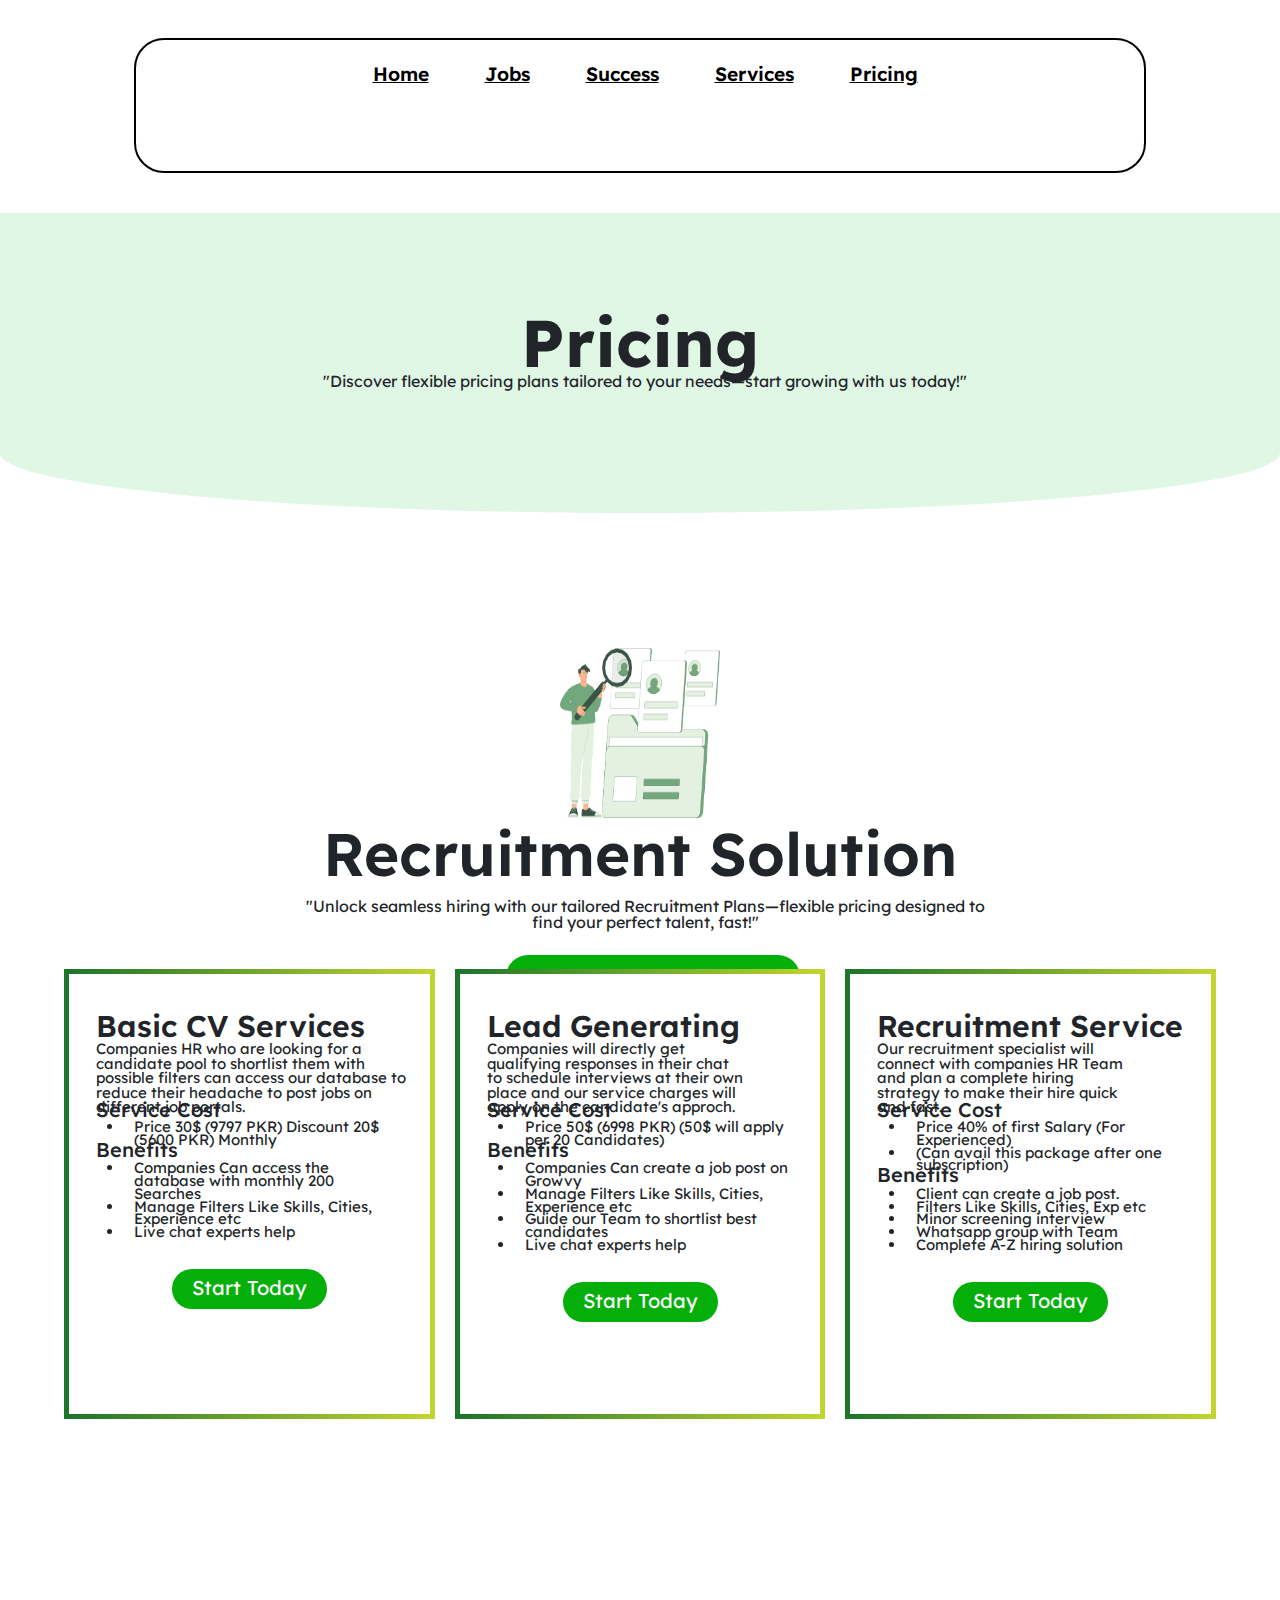
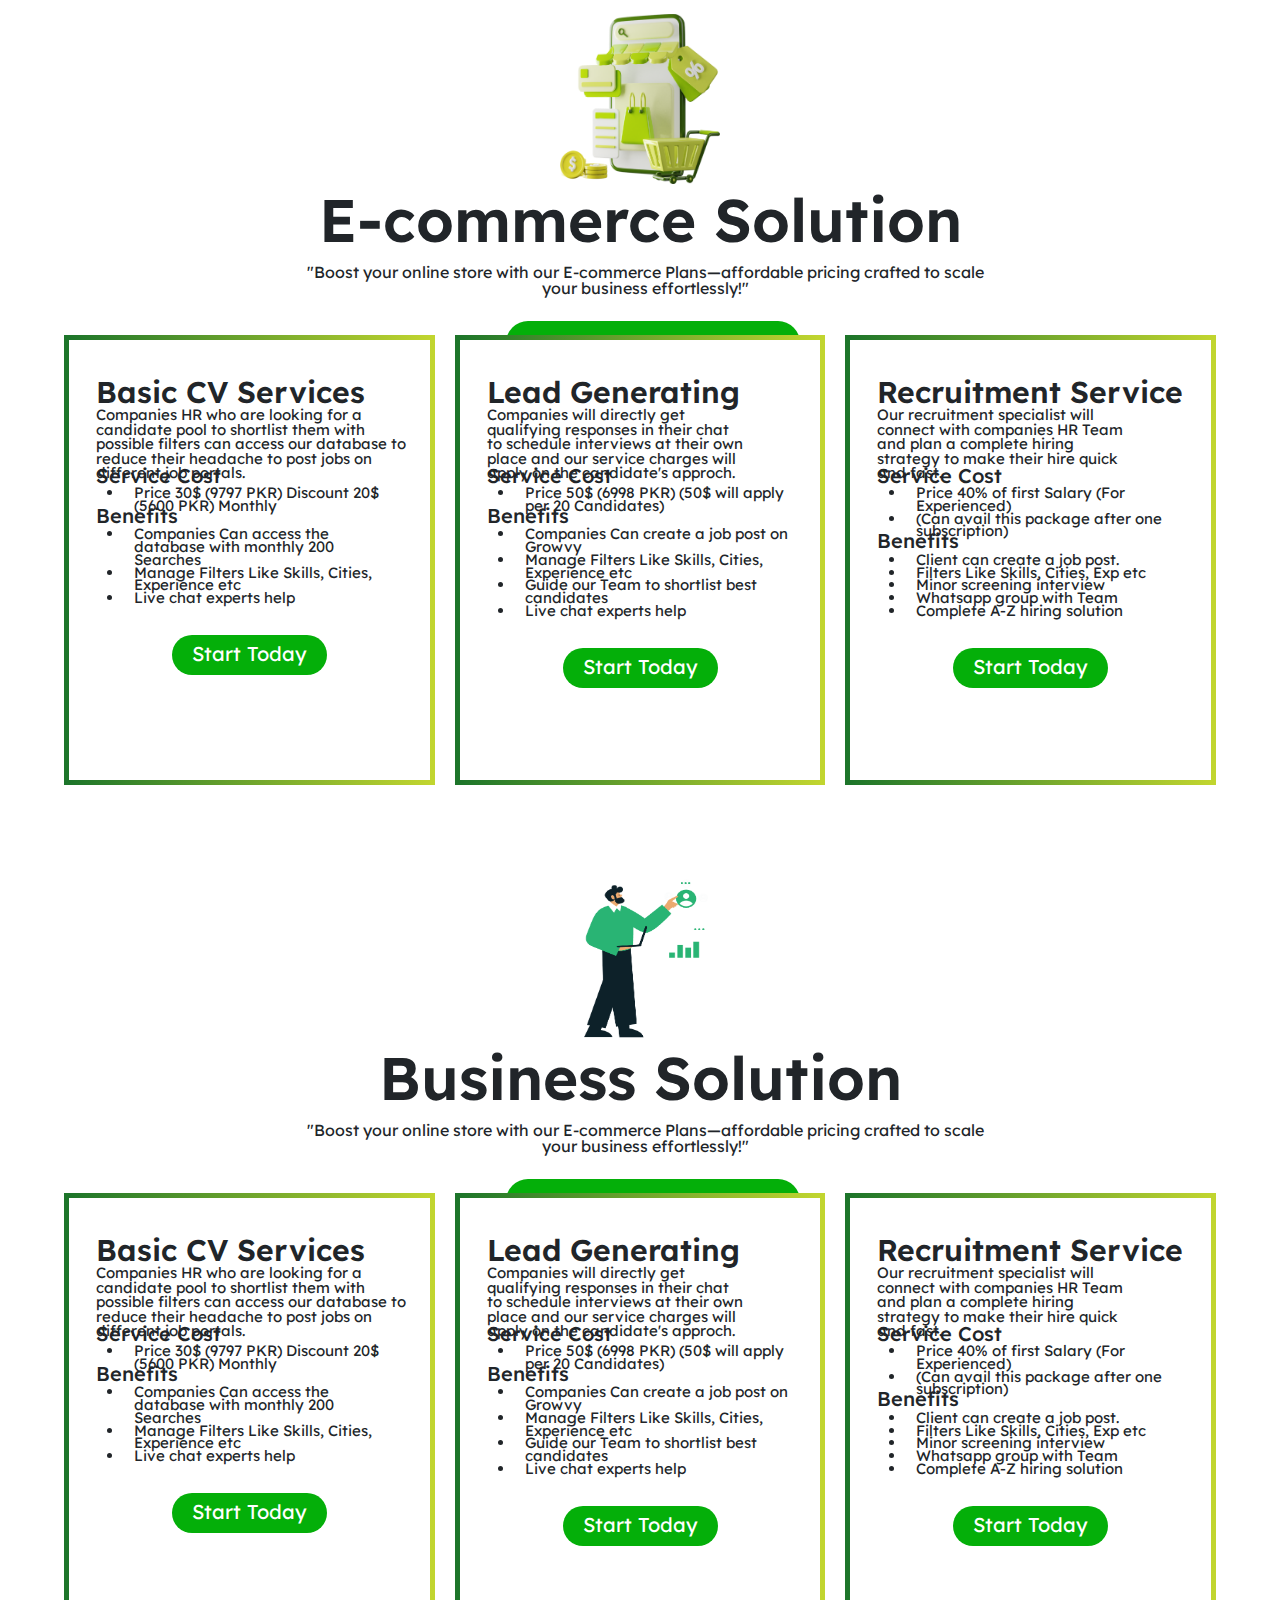
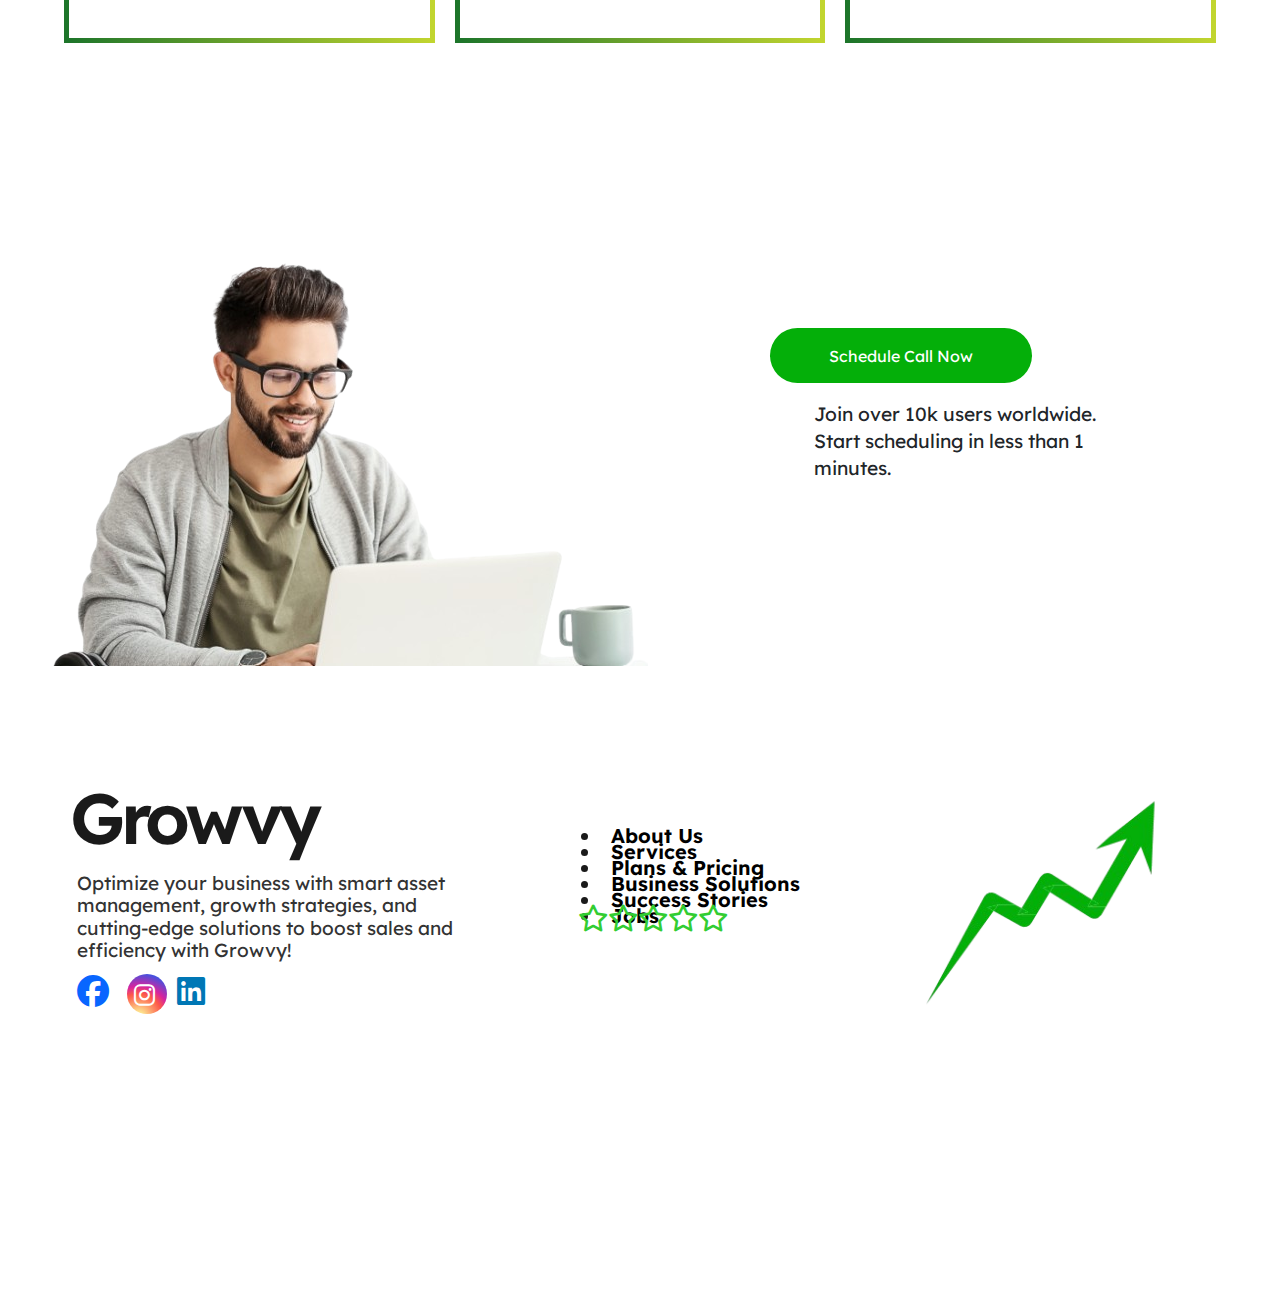
<file: pages/pricing.html>
<!doctype html>
<html lang="en">
  <head>
    <title>Pricing</title>
    <!-- Required meta tags -->
    <meta charset="utf-8">
    <meta name="viewport" content="width=device-width, initial-scale=1, shrink-to-fit=no">

    <!-- Bootstrap CSS -->
    <link rel="stylesheet" href="https://stackpath.bootstrapcdn.com/bootstrap/4.3.1/css/bootstrap.min.css" integrity="sha384-ggOyR0iXCbMQv3Xipma34MD+dH/1fQ784/j6cY/iJTQUOhcWr7x9JvoRxT2MZw1T" crossorigin="anonymous">
     <link rel="stylesheet" href="../style.css" />
    <link rel="preconnect" href="https://fonts.googleapis.com" />
    <link rel="preconnect" href="https://fonts.gstatic.com" crossorigin />
    <link
      href="https://fonts.googleapis.com/css2?family=Lexend:wght@100..900&family=Raleway:ital,wght@0,100..900;1,100..900&display=swap"
      rel="stylesheet"
    />
    <link
      rel="stylesheet"
      href="https://cdnjs.cloudflare.com/ajax/libs/font-awesome/6.7.2/css/all.min.css"
      integrity="sha512-Evv84Mr4kqVGRNSgIGL/F/aIDqQb7xQ2vcrdIwxfjThSH8CSR7PBEakCr51Ck+w+/U6swU2Im1vVX0SVk9ABhg=="
      crossorigin="anonymous"
      referrerpolicy="no-referrer"
    />
  </head>
  <style>



</style>
  <body>
        <div id="page1">
      <nav>
        <ul>
          <li><a href="./index.html">Home</a></li>
          <li><a href="./jobs.html">Jobs</a></li>
          <li><a href="./success.html">Success</a></li>
          <li><a href="./services.html">Services</a></li>
          <li><a href="./pricing.html">Pricing</a></li>
        </ul>
      </nav>
   
      </div>
    </div>    
  <div id="pricing-page2">
<h1>Pricing</h1>
<p>"Discover flexible pricing plans tailored to your needs—start growing with us today!"</p>
</div>
<div id="pricing-page3">
  <img src="../images/13 (1).png" alt="">
  <h1>Recruitment Solution</h1>
  <p class="main-p">"Unlock seamless hiring with our tailored Recruitment Plans—flexible pricing designed to
<br>
find your perfect talent, fast!"</p>
<button><a href="./pricing.html">Plans</a></button>

<div class="price-range">

  <div class="box"><h2>Basic CV Services</h2>
  <p>Companies HR who are looking for
a candidate pool to shortlist them
with possible filters can access our
database to reduce their
headache to post jobs on different
job portals.</p>

<h3>Service Cost</h3>

<ul><li>Price 30$ (9797 PKR) Discount
20$ (5600 PKR) Monthly</li>

</ul>


<h3 id="benefits">Benefits</h3>

<ul id="benefits-list"><li>Companies Can access the
database with monthly 200
Searches</li>
<li>Manage Filters Like Skills, Cities,
Experience etc</li>

<li>Live chat experts help</li></ul>
<buttton class="start-today-btn">
  <a href="./services.html">Start Today</a>
</buttton>
</div>

  <div class="box"><h2>Lead Generating</h2>
  <p>Companies will directly get <br>
qualifying responses in their chat <br>
to schedule interviews at their own <br>
place and our service charges will <br>
apply on the candidate's approch.</p>

<h3>Service Cost</h3>

<ul><li>Price 50$ (6998 PKR)
(50$ will apply per 20 Candidates)</li>

</ul>


<h3 id="benefits">Benefits</h3>

<ul id="benefits-list"><li>Companies Can create a job
post on Growvy</li>
<li>Manage Filters Like Skills, Cities,
Experience etc</li>
<li>Guide our Team to shortlist
best candidates</li>
<li>Live chat experts help</li></ul>
<buttton class="start-today-btn">
  <a href="./services.html">Start Today</a>
</buttton>
</div>







  <div class="box"><h2>Recruitment Service</h2>
  <p>Our recruitment specialist will <br>
connect with companies HR Team <br>
and plan a complete hiring <br>
strategy to make their hire quick
<br>
and fast.</p>
<h3>Service Cost</h3>
<ul><li>Price 40% of first Salary (For Experienced)</li>
<li>(Can avail this package after
one subscription)</li></ul>
<h3 id="benefits">Benefits</h3>
<ul id="benefits-list"><li>Client can create a job post.</li>
<li>Filters Like Skills, Cities, Exp etc</li>
<li>Minor screening interview</li>
<li>Whatsapp group with Team</li>
<li>Complete A-Z hiring solution</li></ul>
<buttton class="start-today-btn">
  <a href="./services.html">Start Today</a>
</buttton>
</div>
</div>
</div>
   <div id="pricing-page4">
  <img src="../images/14.png" alt="">
  <h1>E-commerce Solution</h1>
  <p class="main-p">"Boost your online store with our E-commerce Plans—affordable pricing crafted to scale
<br>
your business effortlessly!"</p>
<button><a href="./pricing.html">Plans</a></button>
<div class="price-range">

  <div class="box"><h2>Basic CV Services</h2>
  <p>Companies HR who are looking for
a candidate pool to shortlist them
with possible filters can access our
database to reduce their
headache to post jobs on different
job portals.</p>

<h3>Service Cost</h3>

<ul><li>Price 30$ (9797 PKR) Discount
20$ (5600 PKR) Monthly</li>

</ul>


<h3 id="benefits">Benefits</h3>

<ul id="benefits-list"><li>Companies Can access the
database with monthly 200
Searches</li>
<li>Manage Filters Like Skills, Cities,
Experience etc</li>

<li>Live chat experts help</li></ul>
<buttton class="start-today-btn">
  <a href="./services.html">Start Today</a>
</buttton>
</div>

  <div class="box"><h2>Lead Generating</h2>
  <p>Companies will directly get <br>
qualifying responses in their chat <br>
to schedule interviews at their own <br>
place and our service charges will <br>
apply on the candidate's approch.</p>

<h3>Service Cost</h3>

<ul><li>Price 50$ (6998 PKR)
(50$ will apply per 20 Candidates)</li>

</ul>


<h3 id="benefits">Benefits</h3>

<ul id="benefits-list"><li>Companies Can create a job
post on Growvy</li>
<li>Manage Filters Like Skills, Cities,
Experience etc</li>
<li>Guide our Team to shortlist
best candidates</li>
<li>Live chat experts help</li></ul>
<buttton class="start-today-btn">
  <a href="./services.html">Start Today</a>
</buttton>
</div>







  <div class="box"><h2>Recruitment Service</h2>
  <p>Our recruitment specialist will <br>
connect with companies HR Team <br>
and plan a complete hiring <br>
strategy to make their hire quick
<br>
and fast.</p>
<h3>Service Cost</h3>
<ul><li>Price 40% of first Salary (For Experienced)</li>
<li>(Can avail this package after
one subscription)</li></ul>
<h3 id="benefits">Benefits</h3>
<ul id="benefits-list"><li>Client can create a job post.</li>
<li>Filters Like Skills, Cities, Exp etc</li>
<li>Minor screening interview</li>
<li>Whatsapp group with Team</li>
<li>Complete A-Z hiring solution</li></ul>
<buttton class="start-today-btn">
  <a href="./services.html">Start Today</a>
</buttton>
</div>
</div>
</div>
<div id="pricing-page5">
  <img src="../images/5.png" alt="">
  <h1>Business Solution</h1>
  <p class="main-p">"Boost your online store with our E-commerce Plans—affordable pricing crafted to scale
<br>
your business effortlessly!"</p>
<button><a href="./pricing.html">Plans</a></button>
<div class="price-range">

  <div class="box"><h2>Basic CV Services</h2>
  <p>Companies HR who are looking for
a candidate pool to shortlist them
with possible filters can access our
database to reduce their
headache to post jobs on different
job portals.</p>

<h3>Service Cost</h3>

<ul><li>Price 30$ (9797 PKR) Discount
20$ (5600 PKR) Monthly</li>

</ul>


<h3 id="benefits">Benefits</h3>

<ul id="benefits-list"><li>Companies Can access the
database with monthly 200
Searches</li>
<li>Manage Filters Like Skills, Cities,
Experience etc</li>

<li>Live chat experts help</li></ul>
<buttton class="start-today-btn">
  <a href="./services.html">Start Today</a>
</buttton>
</div>

  <div class="box"><h2>Lead Generating</h2>
  <p>Companies will directly get <br>
qualifying responses in their chat <br>
to schedule interviews at their own <br>
place and our service charges will <br>
apply on the candidate's approch.</p>

<h3>Service Cost</h3>

<ul><li>Price 50$ (6998 PKR)
(50$ will apply per 20 Candidates)</li>

</ul>


<h3 id="benefits">Benefits</h3>

<ul id="benefits-list"><li>Companies Can create a job
post on Growvy</li>
<li>Manage Filters Like Skills, Cities,
Experience etc</li>
<li>Guide our Team to shortlist
best candidates</li>
<li>Live chat experts help</li></ul>
<buttton class="start-today-btn">
  <a href="./services.html">Start Today</a>
</buttton>
</div>







  <div class="box"><h2>Recruitment Service</h2>
  <p>Our recruitment specialist will <br>
connect with companies HR Team <br>
and plan a complete hiring <br>
strategy to make their hire quick
<br>
and fast.</p>
<h3>Service Cost</h3>
<ul><li>Price 40% of first Salary (For Experienced)</li>
<li>(Can avail this package after
one subscription)</li></ul>
<h3 id="benefits">Benefits</h3>
<ul id="benefits-list"><li>Client can create a job post.</li>
<li>Filters Like Skills, Cities, Exp etc</li>
<li>Minor screening interview</li>
<li>Whatsapp group with Team</li>
<li>Complete A-Z hiring solution</li></ul>
<buttton class="start-today-btn">
  <a href="./services.html">Start Today</a>
</buttton>
</div>
</div>

</div>
 <div id="pricing-page6">
      <div class="container-fluid">
        <div class="row">
          <div class="col-md-6">
            <img src="../images/7.png" alt="" id="footer-img" />
          </div>
          <div class="col-md-6">
            <button><a href="#">Schedule Call Now</a></button>
            <p>
              Join over 10k users worldwide. <br />
              Start scheduling in less than 1 <br />
              minutes.
            </p>
          </div>
        </div>
      </div>
    </div>
    <div class="pricing-footer">
      <div class="left-section">
        <div class="logo">Growvy</div>
        <div class="tagline">
          Optimize your business with smart asset management, growth strategies,
          and cutting-edge solutions to boost sales and efficiency with Growvy!
        </div>
        <div class="social-icons">
          <a href="https://www.facebook.com/">
            <i class="fa-brands fa-facebook fa-2xl" style="color: #0866ff"></i>
          </a>
          <a
            href="
          https://www.instagram.com/"
          >
            <p id="instagram">
              <i class="fa-brands fa-instagram fa-xl"></i>
            </p>
          </a>
          <a
            href="
        https://www.linkedin.com/"
            id="linkedin"
          >
            <i
              class="fa-brands fa-linkedin fa-2xl"
              style="color: #0077b5; border-radius: 100px"
            ></i>
          </a>
        </div>
      </div>

      <div class="middle-section">
        <ul>
          <li><a href="#">About Us</a></li>
          <li><a href="./services.html">Services</a></li>
          <li><a href="./pricing.html">Plans & Pricing</a></li>
          <li><a href="./services.html">Business Solutions</a></li>
          <li><a href="./success.html">Success Stories</a></li>
          <li><a href="./jobs.html">Jobs</a></li>
        </ul>
        <div class="stars">
          <i class="fa-regular fa-star"></i>
          <i class="fa-regular fa-star"></i>
          <i class="fa-regular fa-star"></i>
          <i class="fa-regular fa-star"></i>
          <i class="fa-regular fa-star"></i>
        </div>
      </div>

      <div class="right-section">
        <img src="../images/8.png" alt="Growth Arrow" />
      </div>
    </div>
    <!-- Optional JavaScript -->
    <!-- jQuery first, then Popper.js, then Bootstrap JS -->
      <script
      src="https://cdnjs.cloudflare.com/ajax/libs/gsap/3.13.0/gsap.min.js"
      integrity="sha512-NcZdtrT77bJr4STcmsGAESr06BYGE8woZdSdEgqnpyqac7sugNO+Tr4bGwGF3MsnEkGKhU2KL2xh6Ec+BqsaHA=="
      crossorigin="anonymous"
      referrerpolicy="no-referrer"
    ></script>
    <script src="../script.js"></script>
    <script src="https://code.jquery.com/jquery-3.3.1.slim.min.js" integrity="sha384-q8i/X+965DzO0rT7abK41JStQIAqVgRVzpbzo5smXKp4YfRvH+8abtTE1Pi6jizo" crossorigin="anonymous"></script>
    <script src="https://cdnjs.cloudflare.com/ajax/libs/popper.js/1.14.7/umd/popper.min.js" integrity="sha384-UO2eT0CpHqdSJQ6hJty5KVphtPhzWj9WO1clHTMGa3JDZwrnQq4sF86dIHNDz0W1" crossorigin="anonymous"></script>
    <script src="https://stackpath.bootstrapcdn.com/bootstrap/4.3.1/js/bootstrap.min.js" integrity="sha384-JjSmVgyd0p3pXB1rRibZUAYoIIy6OrQ6VrjIEaFf/nJGzIxFDsf4x0xIM+B07jRM" crossorigin="anonymous"></script>
  </body>
</html>
</file>
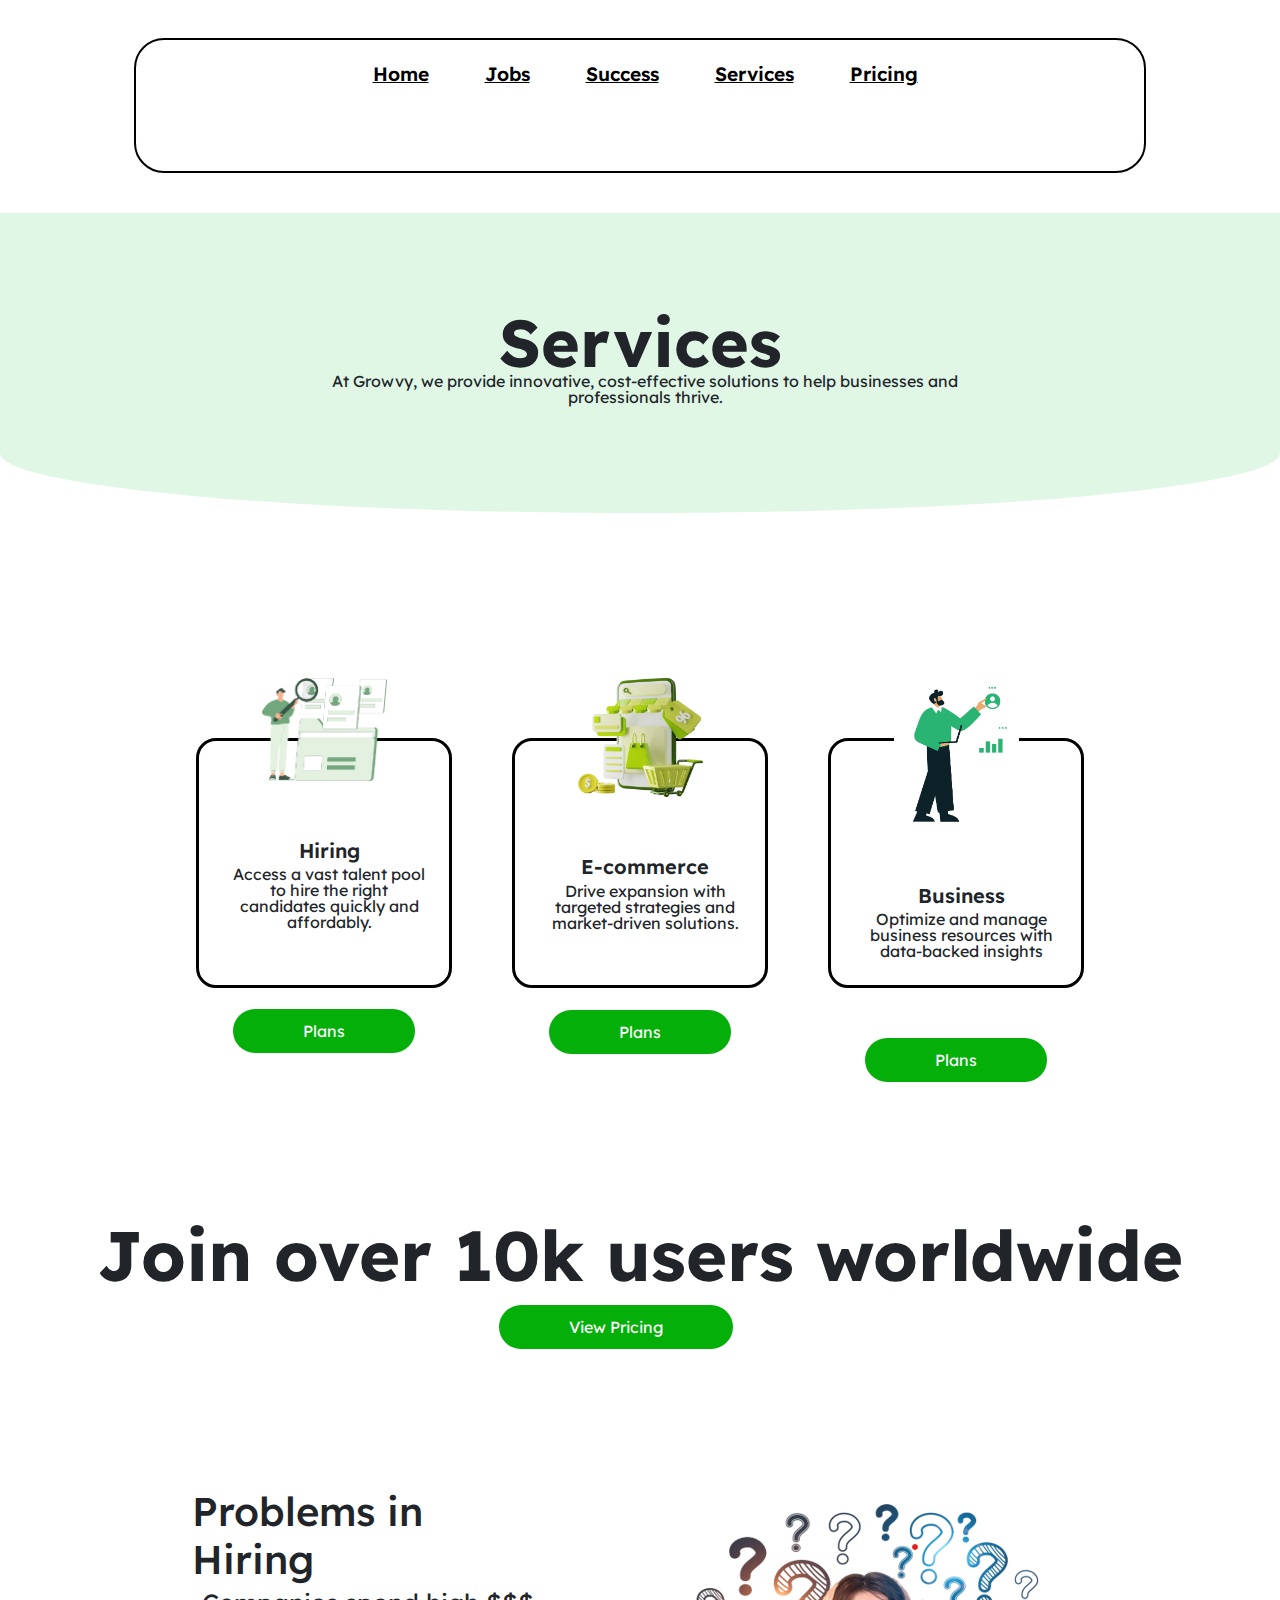
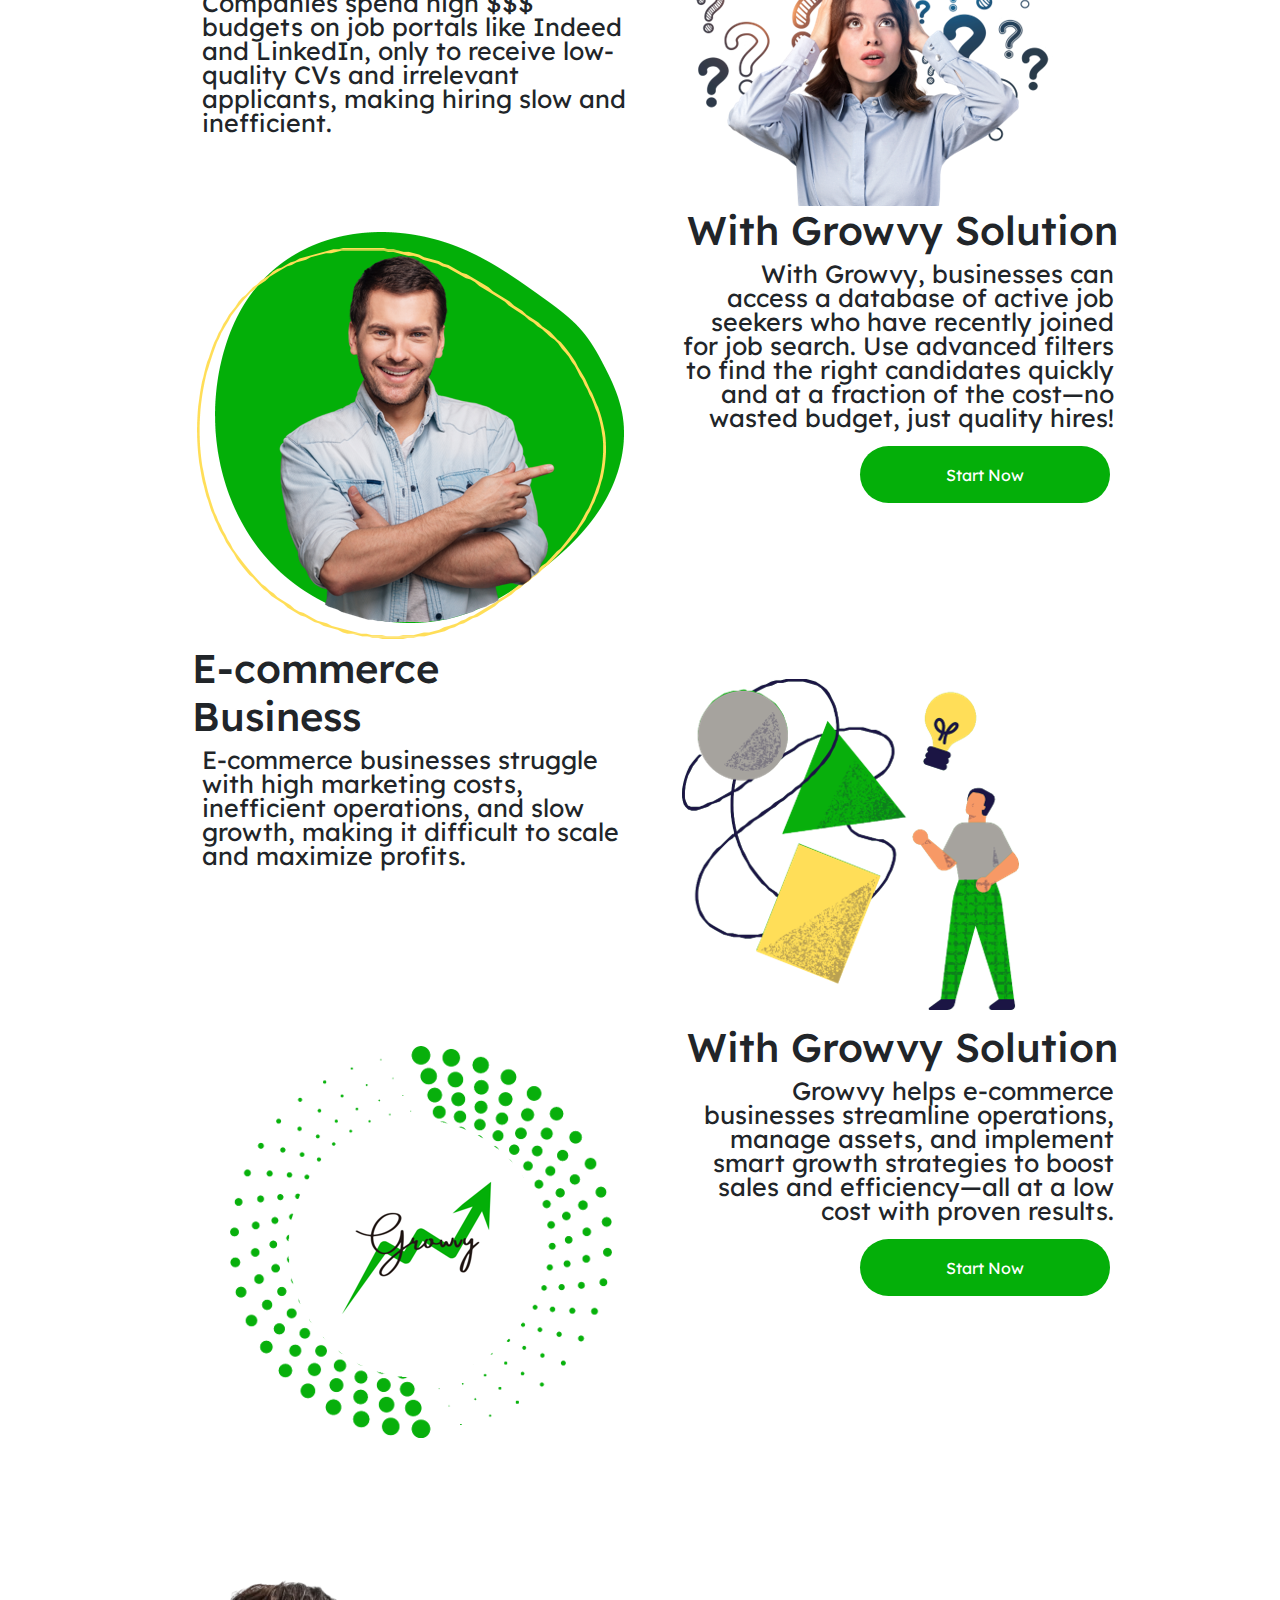
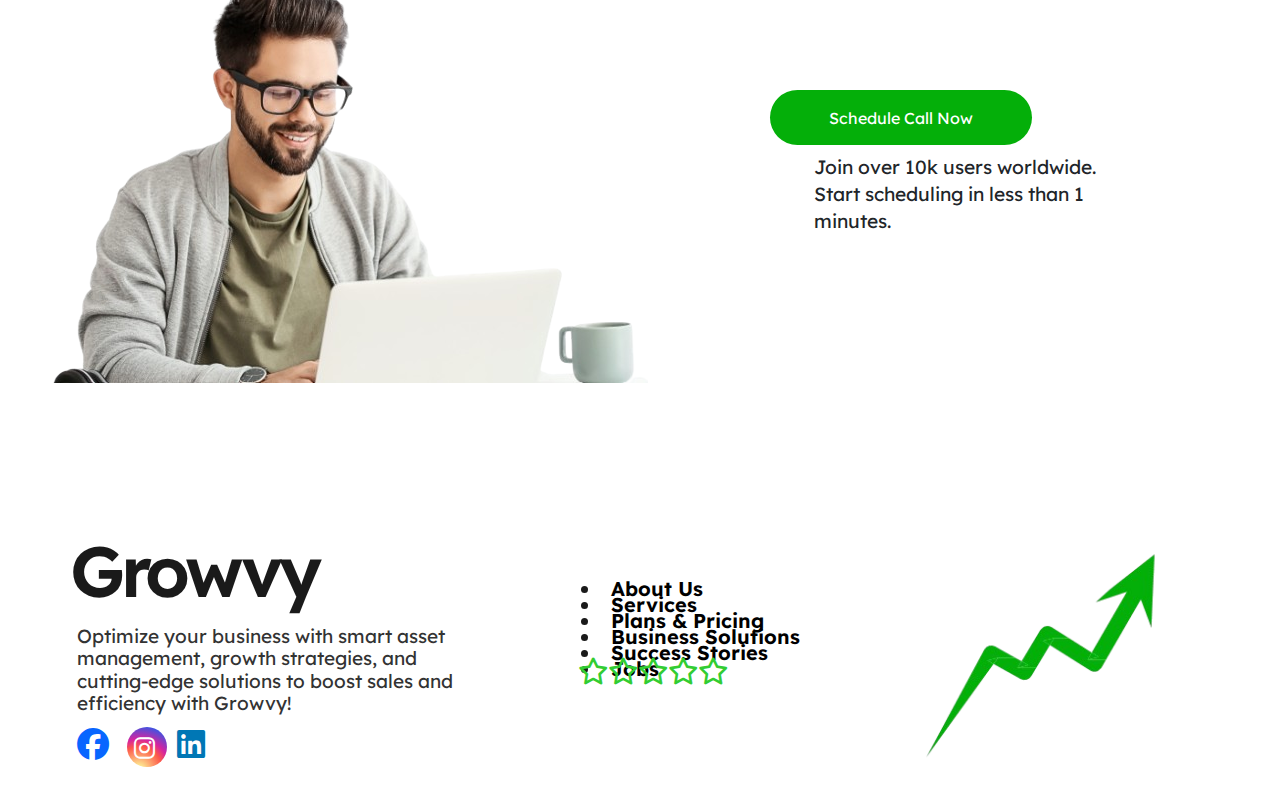
<file: pages/services.html>
<!DOCTYPE html>
<html lang="en">
  <head>
    <title>Services</title>
    <!-- Required meta tags -->
    <meta charset="utf-8" />
    <meta
      name="viewport"
      content="width=device-width, initial-scale=1, shrink-to-fit=no"
    />

    <!-- Bootstrap CSS -->
    <link
      rel="stylesheet"
      href="https://stackpath.bootstrapcdn.com/bootstrap/4.3.1/css/bootstrap.min.css"
      integrity="sha384-ggOyR0iXCbMQv3Xipma34MD+dH/1fQ784/j6cY/iJTQUOhcWr7x9JvoRxT2MZw1T"
      crossorigin="anonymous"
    />
    <link rel="stylesheet" href="../style.css" />
    <link rel="preconnect" href="https://fonts.googleapis.com" />
    <link rel="preconnect" href="https://fonts.gstatic.com" crossorigin />
    <link
      href="https://fonts.googleapis.com/css2?family=Lexend:wght@100..900&family=Raleway:ital,wght@0,100..900;1,100..900&display=swap"
      rel="stylesheet"
    />
    <link
      rel="stylesheet"
      href="https://cdnjs.cloudflare.com/ajax/libs/font-awesome/6.7.2/css/all.min.css"
      integrity="sha512-Evv84Mr4kqVGRNSgIGL/F/aIDqQb7xQ2vcrdIwxfjThSH8CSR7PBEakCr51Ck+w+/U6swU2Im1vVX0SVk9ABhg=="
      crossorigin="anonymous"
      referrerpolicy="no-referrer"
    />
  </head>

  <style>
   
  </style>
  <body>
    <div id="page1">
      <nav>
        <ul>
          <li><a href="./index.html">Home</a></li>
          <li><a href="./jobs.html">Jobs</a></li>
          <li><a href="./success.html">Success</a></li>
          <li><a href="./services.html">Services</a></li>
          <li><a href="./pricing.html">Pricing</a></li>
        </ul>
      </nav>
    </div>
    <div id="services-page2">
      <h1>Services</h1>
      <p>
        At Growvy, we provide innovative, cost-effective solutions to help
        businesses and
        <br />
        professionals thrive.
      </p>
    </div>

    <div class="container">
      <div class="box1">
        <img src="../images/13 (1).png" alt="" />
        <h3>Hiring</h3>
        <p>
          Access a vast talent pool <br />
          to hire the right <br />
          candidates quickly and
          <br />
          affordably.
        </p>

        <button class="plan-btn">
          <a href="#">Plans</a>
        </button>
      </div>

      <div class="box1">
        <img src="../images/14.png" alt="" />
        <h3>E-commerce</h3>
        <p>
          Drive expansion with <br />
          targeted strategies and <br />
          market-driven solutions.
        </p>

        <button class="plan-btn">
          <a href="#">Plans</a>
        </button>
      </div>

      <div class="box1">
        <img src="../images/5.png" alt="" />
        <h3>Business</h3>
        <p>
          Optimize and manage <br />
          business resources with <br />
          data-backed insights
        </p>

        <button class="plan-btn">
          <a href="#">Plans</a>
        </button>
      </div>
    </div>
    <h1 class="networking-head">Join over 10k users worldwide</h1>
    <button id="view-pricing-btn">
      <a href="./pricing.html">View Pricing</a>
    </button>

    <div id="services-page3">

      <div class="container-fluid">
        <div class="row">
          <div class="col-md-6">



  <h1>Problems in <br> Hiring</h1>
  <p>
    Companies spend high $$$ budgets  
  on job portals like Indeed and 
  LinkedIn, only to receive low-quality 
  CVs and irrelevant applicants, 
  making hiring slow and inefficient.
  </p>




          </div>
          <div class="col-md-6"><img src="../images/9.png" alt="" id="PH-img
            "/></div>
        </div>
      </div>
      <div class="container-fluid">
        <div class="row">
          <div class="col-md-6"><img src="../images/10.png" alt=""  /></div>
          <div class="col-md-6">


           

              <h1 style="text-align: right;"  class="gs-heading">With Growvy Solution</h1>
              <p style="text-align: right; ">
  
                With Growvy, businesses can access a 
  database of active job seekers who 
  have recently joined for job search. 
  Use advanced filters to find the right 
  candidates quickly and at a fraction of 
  the cost—no wasted budget, just 
  quality hires!

</p>
<button><a href="./pricing.html">Start Now</a></button> 
         


          </div>
        </div>
      </div>
      <div class="container-fluid">
        <div class="row">
          <div class="col-md-6">


         

              <h1>E-commerce <br> Business
              </h1>
              <p style="text-align:left;">E-commerce businesses struggle <br>
  with high marketing costs, <br>
  inefficient operations, and slow <br>
  growth, making it difficult to scale <br>
  and maximize profits.</p>
          
          </div>
          <div class="col-md-6"><img src="../images/11.png" alt="" /></div>
        </div>
      </div>
      <div class="container-fluid">
        <div class="row">
          <div class="col-md-6"><img src="../images/12.png" alt="" /></div>
          <div class="col-md-6">
           

                <h1 style="text-align: right; position: relative; " class="gs-heading">With Growvy Solution</h1>
                <p style="text-align: right;">Growvy helps e-commerce <br>
    businesses streamline operations, 
    manage assets, and implement smart 
    growth strategies to boost sales and 
    efficiency—all at a low cost with 
    proven results.</p>
<button><a href="./pricing.html">Start Now</a></button>
             
          </div>
        </div>
      </div>


    </div>

    <div id="services-page6">
      <div class="container-fluid">
        <div class="row">
          <div class="col-md-6">
            <img src="../images/7.png" alt="" id="footer-img" />
          </div>
          <div class="col-md-6">
            <button><a href="#">Schedule Call Now</a></button>
            <p>
              Join over 10k users worldwide. <br />
              Start scheduling in less than 1 <br />
              minutes.
            </p>
          </div>
        </div>
      </div>
    </div>

    <div id="services-footer">
      <div class="left-section">
        <div class="logo">Growvy</div>
        <div class="tagline">
          Optimize your business with smart asset management, growth strategies,
          and cutting-edge solutions to boost sales and efficiency with Growvy!
        </div>
        <div class="social-icons">
          <a href="https://www.facebook.com/">
            <i class="fa-brands fa-facebook fa-2xl" style="color: #0866ff"></i>
          </a>
          <a
            href="
          https://www.instagram.com/"
          >
            <p id="instagram">
              <i class="fa-brands fa-instagram fa-xl"></i>
            </p>
          </a>
          <a
            href="
        https://www.linkedin.com/"
            id="linkedin"
          >
            <i
              class="fa-brands fa-linkedin fa-2xl"
              style="color: #0077b5; border-radius: 100px"
            ></i>
          </a>
        </div>
      </div>

      <div class="middle-section">
        <ul>
          <li><a href="#">About Us</a></li>
          <li><a href="./services.html">Services</a></li>
          <li><a href="./pricing.html">Plans & Pricing</a></li>
          <li><a href="./services.html">Business Solutions</a></li>
          <li><a href="./success.html">Success Stories</a></li>
          <li><a href="./jobs.html">Jobs</a></li>
        </ul>
        <div class="stars">
          <i class="fa-regular fa-star"></i>
          <i class="fa-regular fa-star"></i>
          <i class="fa-regular fa-star"></i>
          <i class="fa-regular fa-star"></i>
          <i class="fa-regular fa-star"></i>
        </div>
      </div>

      <div class="right-section">
        <img src="../images/8.png" alt="Growth Arrow" />
      </div>
    </div>

    <!-- Optional JavaScript -->
    <!-- jQuery first, then Popper.js, then Bootstrap JS -->
    <script
      src="https://cdnjs.cloudflare.com/ajax/libs/gsap/3.13.0/gsap.min.js"
      integrity="sha512-NcZdtrT77bJr4STcmsGAESr06BYGE8woZdSdEgqnpyqac7sugNO+Tr4bGwGF3MsnEkGKhU2KL2xh6Ec+BqsaHA=="
      crossorigin="anonymous"
      referrerpolicy="no-referrer"
    ></script>
    <script src="../script.js"></script>
    <script
      src="https://code.jquery.com/jquery-3.3.1.slim.min.js"
      integrity="sha384-q8i/X+965DzO0rT7abK41JStQIAqVgRVzpbzo5smXKp4YfRvH+8abtTE1Pi6jizo"
      crossorigin="anonymous"
    ></script>
    <script
      src="https://cdnjs.cloudflare.com/ajax/libs/popper.js/1.14.7/umd/popper.min.js"
      integrity="sha384-UO2eT0CpHqdSJQ6hJty5KVphtPhzWj9WO1clHTMGa3JDZwrnQq4sF86dIHNDz0W1"
      crossorigin="anonymous"
    ></script>
    <script
      src="https://stackpath.bootstrapcdn.com/bootstrap/4.3.1/js/bootstrap.min.js"
      integrity="sha384-JjSmVgyd0p3pXB1rRibZUAYoIIy6OrQ6VrjIEaFf/nJGzIxFDsf4x0xIM+B07jRM"
      crossorigin="anonymous"
    ></script>
  </body>
</file>
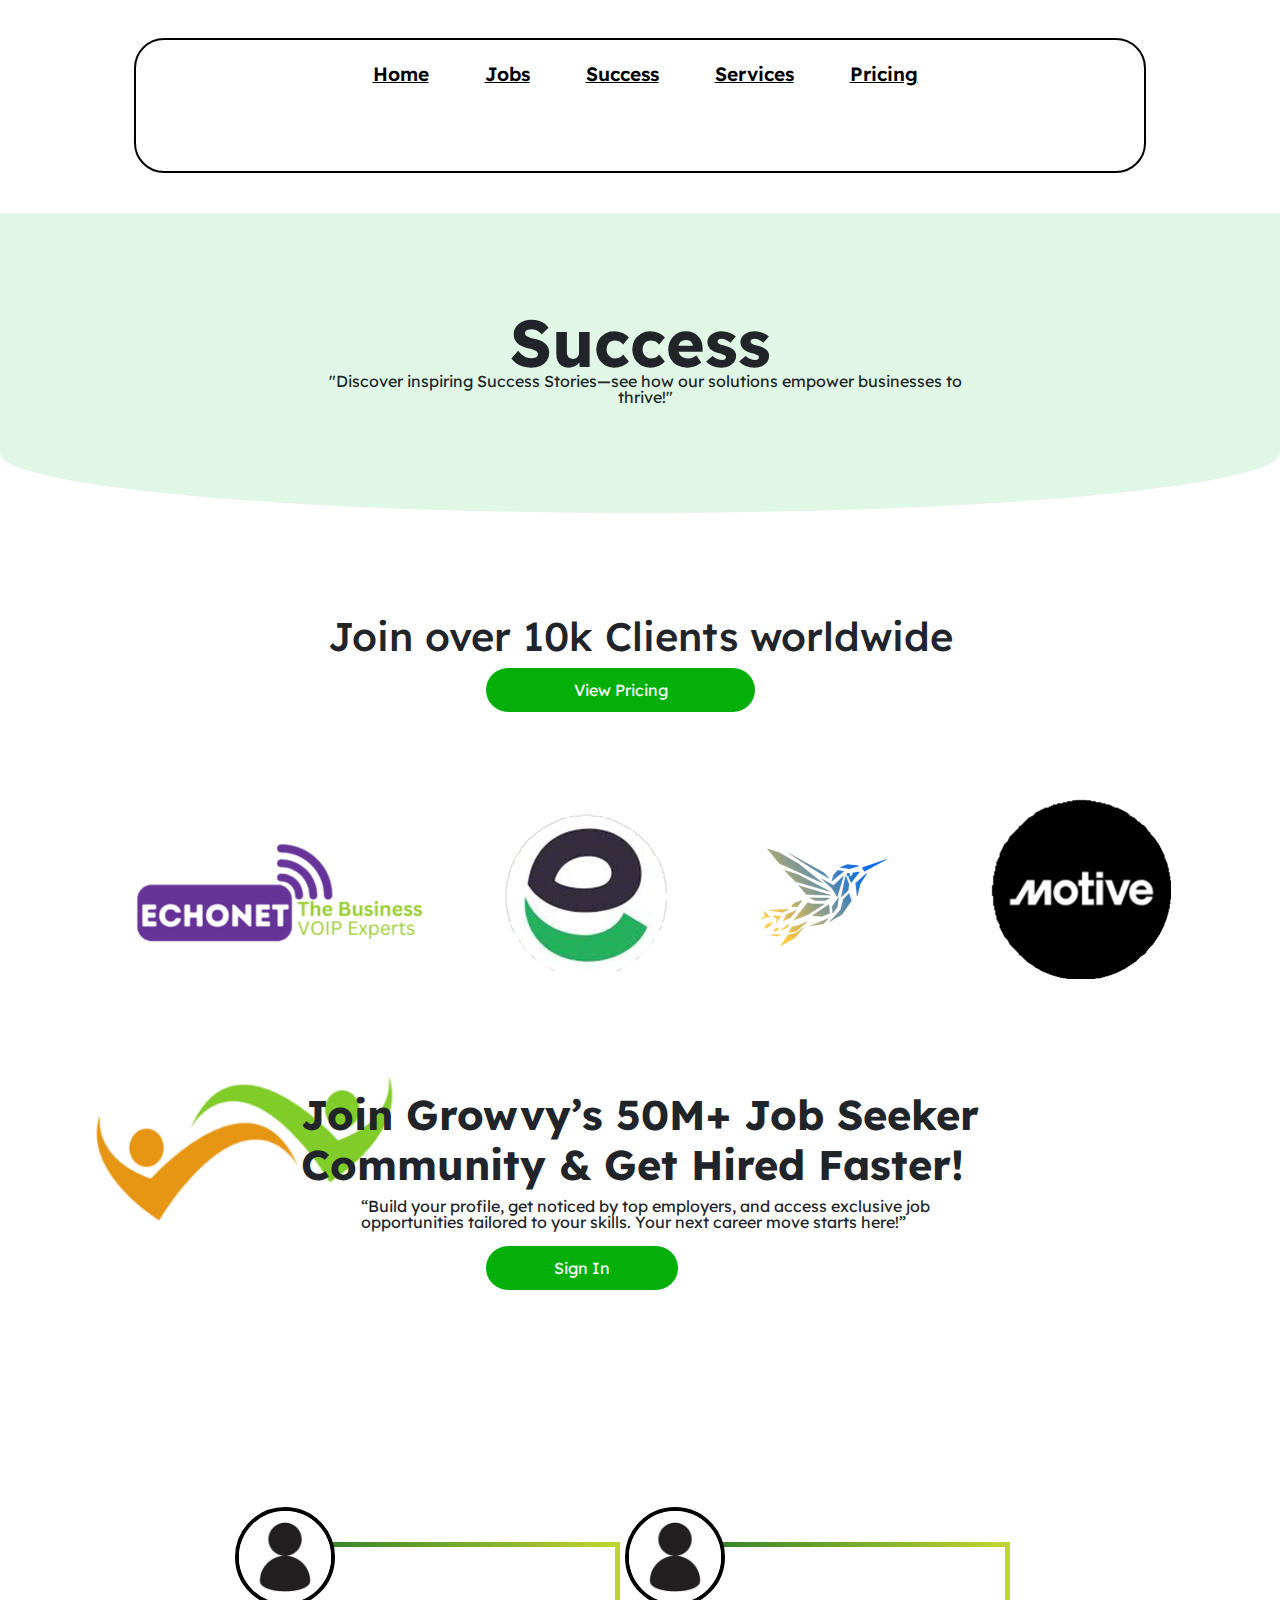
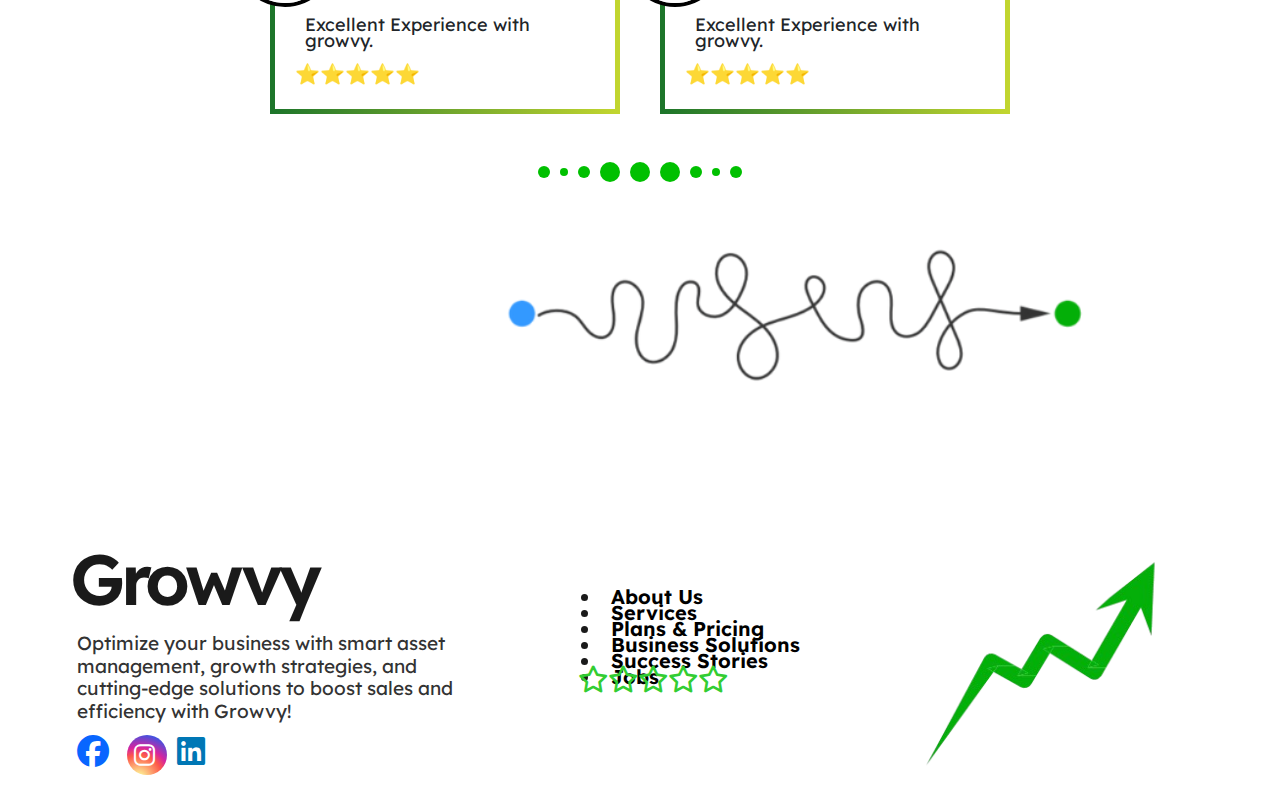
<file: pages/success.html>
<!doctype html>
<html lang="en">
  <head>
    <title>Success</title>
    <!-- Required meta tags -->
    <meta charset="utf-8">
    <meta name="viewport" content="width=device-width, initial-scale=1, shrink-to-fit=no">

    <!-- Bootstrap CSS -->
    <link rel="stylesheet" href="https://stackpath.bootstrapcdn.com/bootstrap/4.3.1/css/bootstrap.min.css" integrity="sha384-ggOyR0iXCbMQv3Xipma34MD+dH/1fQ784/j6cY/iJTQUOhcWr7x9JvoRxT2MZw1T" crossorigin="anonymous">
 <link rel="stylesheet" href="../style.css">
     <link rel="preconnect" href="https://fonts.googleapis.com" />
    <link rel="preconnect" href="https://fonts.gstatic.com" crossorigin />
    <link
      href="https://fonts.googleapis.com/css2?family=Lexend:wght@100..900&family=Raleway:ital,wght@0,100..900;1,100..900&display=swap"
      rel="stylesheet"
    />
    <link
      rel="stylesheet"
      href="https://cdnjs.cloudflare.com/ajax/libs/font-awesome/6.7.2/css/all.min.css"
      integrity="sha512-Evv84Mr4kqVGRNSgIGL/F/aIDqQb7xQ2vcrdIwxfjThSH8CSR7PBEakCr51Ck+w+/U6swU2Im1vVX0SVk9ABhg=="
      crossorigin="anonymous"
      referrerpolicy="no-referrer"
    />
  </head>
  <style>
  .success-footer {
      display: flex;
      position: relative;
      top: -30vh;
    }
  </style>
  <body>
       <div id="page1">
      <nav>
        <ul>
          <li><a href="./index.html">Home</a></li>
          <li><a href="./jobs.html">Jobs</a></li>
          <li><a href="./success.html">Success</a></li>
          <li><a href="./services.html">Services</a></li>
          <li><a href="./pricing.html">Pricing</a></li>
        </ul>
      </nav>
   
      </div>
      <div id="success-page2">
<h1>Success</h1>
<p>"Discover inspiring Success Stories—see how our solutions empower businesses to
<br>
thrive!"</p>
</div>
      
<div id="success-page3">
  <h1>Join over 10k Clients worldwide</h1>
  <button><a href="./pricing.html">View Pricing</a></button>
  <ul>
    <li><img src="../images/15.png" alt=""></li>
    <li><img src="../images/16.png" alt=""></li>
    <li><img src="../images/17.png" alt=""></li>
    <li><img src="../images/18.png" alt=""></li>
  </ul>
</div>
<div id="success-page4">
  <img src="../images/Untitled design (4).png" alt="" id="people-img">
  <h1>
        Join Growvy’s 50M+ Job Seeker <br />
        Community & Get Hired Faster!
      </h1>
      <p>
        “Build your profile, get noticed by top employers, and access exclusive
        job <br />
        opportunities tailored to your skills. Your next career move starts
        here!”
      </p>
      <button><a href="./signin.html">Sign In</a></button>
    </div>
      <div class="testimonials">
    <div class="testimonial">
      <img src="../images/person-icon.jpg" alt="User">
      <p>Excellent Experience with growvy.</p>
      <div class="star">
        ⭐⭐⭐⭐⭐
      </div>
    </div>
    <div class="testimonial">
      <img src="../images/person-icon.jpg" alt="User">
      <p>Excellent Experience with growvy.</p>
      <div class="star">
        ⭐⭐⭐⭐⭐
      </div>
    </div>
  </div>
  <div class="dots">
    <div class="dot"></div>
    <div class="dot" style="width: 8px; height: 8px;"></div>
    <div class="dot"></div>
    <div class="dot big"></div>
    <div class="dot big"></div>
    <div class="dot big"></div>
    <div class="dot"></div>
    <div class="dot" style="width: 8px; height: 8px;"></div>
    <div class="dot"></div>
  </div>

  <img src="../images/arrow.png" id="success-arrow-img" alt="" />

  <div class="success-footer">
      <div class="left-section">
        <div class="logo">Growvy</div>
        <div class="tagline">
          Optimize your business with smart asset management, growth strategies,
          and cutting-edge solutions to boost sales and efficiency with Growvy!
        </div>
        <div class="social-icons">
          <a href="https://www.facebook.com/">
            <i class="fa-brands fa-facebook fa-2xl" style="color: #0866ff"></i>
          </a>
          <a
            href="
          https://www.instagram.com/"
          >
            <p id="instagram">
              <i class="fa-brands fa-instagram fa-xl"></i>
            </p>
          </a>
          <a
            href="
        https://www.linkedin.com/"
            id="linkedin"
          >
            <i
              class="fa-brands fa-linkedin fa-2xl"
              style="color: #0077b5; border-radius: 100px"
            ></i>
          </a>
        </div>
      </div>

      <div class="middle-section">
        <ul>
          <li><a href="#">About Us</a></li>
          <li><a href="./services.html">Services</a></li>
          <li><a href="./pricing.html">Plans & Pricing</a></li>
          <li><a href="./services.html">Business Solutions</a></li>
          <li><a href="./success.html">Success Stories</a></li>
          <li><a href="./jobs.html">Jobs</a></li>
        </ul>
        <div class="stars">
          <i class="fa-regular fa-star"></i>
          <i class="fa-regular fa-star"></i>
          <i class="fa-regular fa-star"></i>
          <i class="fa-regular fa-star"></i>
          <i class="fa-regular fa-star"></i>
        </div>
      </div>

      <div class="right-section">
        <img src="../images/8.png" alt="Growth Arrow" />
      </div>
    </div>
    <!-- Optional JavaScript -->
    <!-- jQuery first, then Popper.js, then Bootstrap JS -->
      <script
      src="https://cdnjs.cloudflare.com/ajax/libs/gsap/3.13.0/gsap.min.js"
      integrity="sha512-NcZdtrT77bJr4STcmsGAESr06BYGE8woZdSdEgqnpyqac7sugNO+Tr4bGwGF3MsnEkGKhU2KL2xh6Ec+BqsaHA=="
      crossorigin="anonymous"
      referrerpolicy="no-referrer"
    ></script>
    <script src="../script.js"></script>
    <script src="https://code.jquery.com/jquery-3.3.1.slim.min.js" integrity="sha384-q8i/X+965DzO0rT7abK41JStQIAqVgRVzpbzo5smXKp4YfRvH+8abtTE1Pi6jizo" crossorigin="anonymous"></script>
    <script src="https://cdnjs.cloudflare.com/ajax/libs/popper.js/1.14.7/umd/popper.min.js" integrity="sha384-UO2eT0CpHqdSJQ6hJty5KVphtPhzWj9WO1clHTMGa3JDZwrnQq4sF86dIHNDz0W1" crossorigin="anonymous"></script>
    <script src="https://stackpath.bootstrapcdn.com/bootstrap/4.3.1/js/bootstrap.min.js" integrity="sha384-JjSmVgyd0p3pXB1rRibZUAYoIIy6OrQ6VrjIEaFf/nJGzIxFDsf4x0xIM+B07jRM" crossorigin="anonymous"></script>
  </body>
</html>
</file>
<file: style.css>
* {
  margin: 0;
  padding: 0;
  box-sizing: border-box;
}
body,
html {
  width: 100%;
  height: 100%;
  font-family: "Lexend", sans-serif;
}
#page1 {
  height: 15vh;
  width: 79%;
  margin: 0 auto;
  border: 2.5px solid black;
  border-radius: 30px;
  margin-top: 3%;
  position: relative;
}
#page1 nav {
}
#page1 nav ul {
  display: flex;
  align-items: center;
  justify-content: center;
}
#page1 nav ul li {
  float: left;
  list-style: none;
}
#page1 nav ul li a {
  text-decoration: underline;
  display: flex;
  align-items: center;
  justify-content: center;
  color: black;
  font-size: 1.2rem;
  font-weight: 600;
  padding: 26px 23px;
}
#page1-content h1 span {
  color: #04af09;
  position: relative;
  top: 13px;
  letter-spacing: -0.1rem;
}
#page1-content h1 {
  color: black;
  font-size: 4.5rem;
  letter-spacing: -0.4rem;
  font-weight: 700;
  line-height: 4.4rem;
  font-family: raleway;
  margin-top: 7%;
  position: relative;
  right: 3%;
}
#page1-content #growvy-img {
  width: 53%;
  height: 51%;
  position: relative;
  top: -231px;
  margin-left: 50%;
}
#page1-content #with {
  color: #04af09;
  position: relative;
  font-size: 2rem;
  top: -635px;
  left: 90px;
  letter-spacing: -0.2rem;
  font-weight: 600;
}
#oval-img {
  position: relative;
  top: -900px;
  width: 40%;
  left: -80px;
}
#intro {
  position: relative;
  top: -983px;
  font-size: 1.1rem;
  left: -20px;
  line-height: 1.2rem;
}
#page1 button {
  background-color: #04af09;
  color: white;
  font-size: 1rem;
  padding: 12px 12px;
  border-radius: 30px;
  border: none;
  top: -157vh;
  left: -2vw;
  width: 20%;
  height: 2%;
  position: relative;
}
#page1 button a {
  color: white;
  text-decoration: none;
}
#page1 button:hover {
  background-color: #20cb26;
}
#page2 #line {
  width: 19%;
  border-radius: 20px;
  height: 3vh;
  position: relative;
  top: 669px;
  background-color: #04af09;
  left: 73vw;
}

#page2 p {
  position: relative;
  top: 693px;
  display: flex;
  align-items: center;
  justify-content: center;
  text-align: center;
  font-size: 1.13rem;
}
#page3 #JS-head {
  font-size: 3rem;
  font-weight: 600;
  letter-spacing: -0.2rem;
  line-height: 2rem;
  position: relative;
  top: 133vh;
  left: 8.8vw;
}
#page3 #JS-p {
  font-size: 1.2rem;
  position: relative;
  top: 133vh;
  left: 9vw;
}
#page3 #JS-btn {
  background-color: #04af09;
  color: white;
  font-size: 1.2rem;
  padding: 5px 10px;
  border-radius: 30px;
  border: none;
  width: 36%;
  left: 8.7vw;
  top: 838px;
  height: 19%;
  position: relative;
}
#page3 a {
  color: white;
  text-decoration: none;
}
#page3 #JS-btn:hover {
  background-color: #20cb26;
  transition: 0.2s ease-in;
}
#JS-img {
  width: 40%;
  position: relative;
  top: 123vh;
  left: 13vw;
}
#page3 #EC-head {
  font-size: 3rem;
  font-weight: 600;
  letter-spacing: -0.2rem;
  line-height: 3rem;
  position: relative;
  top: 136vh;
  left: 8.8vw;
}
#page3 #EC-p {
  font-size: 1.2rem;
  position: relative;
  top: 135vh;
  left: 9vw;
}
#page3 #EC-btn {
  background-color: #04af09;
  color: white;
  font-size: 1rem;
  padding: 5px 10px;
  border-radius: 30px;
  border: none;
  width: 32%;
  left: 8.7vw;
  top: 841px;
  height: 15%;
  position: relative;
}
#EC-img {
  width: 40%;
  position: relative;
  top: 129vh;
  left: 9vw;
}

#page3 #EC-btn:hover {
  background-color: #20cb26;
  transition: 0.2s ease-in;
}

#page3 #BS-head {
  font-size: 3rem;
  font-weight: 600;
  letter-spacing: -0.2rem;
  line-height: 3rem;
  position: relative;
  top: 137vh;
}
#page3 #BS-p {
  font-size: 1.2rem;
  position: relative;
  top: 136vh;
}
#page3 #BS-btn {
  background-color: #04af09;
  color: white;
  font-size: 1rem;
  padding: 5px 10px;
  border-radius: 30px;
  border: none;
  width: 32%;

  top: 847px;
  height: 15%;
  position: relative;
}
#BS-img {
  width: 44%;
  position: relative;
  top: 127vh;
  left: 12vw;
}

#page3 #BS-btn:hover {
  background-color: #20cb26;
  transition: 0.2s ease-in;
}

#page3 #EM-head {
  font-size: 3rem;
  font-weight: 600;
  letter-spacing: -0.2rem;
  line-height: 3rem;
  position: relative;
  top: 125vh;
}
#page3 #EM-p {
  font-size: 1.2rem;
  position: relative;
  top: 125vh;
}
#page3 #EM-btn {
  background-color: #04af09;
  color: white;
  font-size: 1.2rem;
  padding: 5px 10px;
  border-radius: 30px;
  border: none;
  width: 34%;
  top: 782px;
  height: 27%;
  position: relative;
}

#page3 #EM-btn:hover {
  background-color: #20cb26;
  transition: 0.2s ease-in;
}

#EM-img {
  width: 45%;
  position: relative;
  top: 125vh;
  left: 13vw;
}

#page4 h1 {
  display: flex;
  justify-content: center;
  align-items: center;
  position: relative;
  top: 137vh;
  font-weight: 700;
  font-size: 2.6rem;
}

#page4 p {
  display: flex;
  justify-content: center;
  align-items: center;
  position: relative;
  top: 137vh;
}
#page4 button {
  position: relative;
  top: 136vh;
  border: none;
  left: 38vw;
  background-color: #04af09;
  width: 15%;
  height: 15%;
  border-radius: 130px;
  padding: 10px 10px;
}

#page4 button a {
  text-decoration: none;
  color: white;
}

#page4 button:hover {
  background-color: #20cb26;
  transition: 0.2s ease-in;
}

#ECO-img {
  width: 82%;
  position: relative;
  top: 92vh;
  left: 3vw;
}

#page5 h1 {
  display: flex;
  justify-content: center;
  align-items: center;
  position: relative;
  top: 98vh;
  font-weight: 600;
  font-size: 2.6rem;
  left: 13vh;
}

#page5 p {
  display: flex;
  justify-content: center;
  align-items: center;
  position: relative;
  top: 97vh;
  font-size: 1.2rem;
  line-height: 1.48rem;
  left: 1.2vw;
}
#page5 button {
 position: relative;
    top: 96vh;
    border: none;
    left: 9vw;
    background-color: #04af09;
    width: 31%;
    height: 11%;
    border-radius: 130px;
    padding: 10px 10px;
}

#page5 button a {
  text-decoration: none;
  color: white;
}

#page5 button:hover {
  background-color: #20cb26;
  transition: 0.2s ease-in;
}

  #arrow-img {
      position: relative;
      top: 116vh;
      left: 55vh;
      width: 48%;
    }

    #page6 p {
  display: flex
;
    justify-content: center;
    align-items: center;
    position: relative;
    top: 114vh;
    font-size: 1.2rem;
    line-height: 1.4;
    left: -0.8vw;
}
#page6 button {
position: relative;
    top: 111vh;
    border: none;
    left: 9vw;
    background-color: #04af09;
    width: 43%;
    height: 13%;
    border-radius: 130px;
    padding: 10px 10px;
}

#page6 button a {
  text-decoration: none;
  color: white;
}

#page6 button:hover {
  background-color: #20cb26;
  transition: 0.2s ease-in;
}

#page6 img {
  position: relative;
  top: 92vh;
  left: 3vw;
}


  .left-section {
      display: flex;
      flex-direction: column;

      max-width: 400px;
      position: relative;
      left: 10vw;
    }

    .logo {
      font-size: 71px;
      font-weight: 600;
      color: #1a1a1a;
      letter-spacing: -0.5vh;
      position: relative;
      left: -4.5vw;
    }

    .tagline {
      font-size: 19px;
      color: #333;
      text-align: left;
      line-height: 1.4rem;
      left: -4vw;
      position: relative;
    }

    .middle-section {
      display: flex;
      flex-direction: column;
      gap: 20px;
      position: relative;
      left: 4vw;
      top: -2vh;
    }

    .middle-section ul {
      list-style-type: disc;
      padding-left: 150px;
      font-size: 20px;
      font-weight: 650;
      color: #1a1a1a;
      position: relative;
      top: 9vh;
    }

    .stars {
      color: limegreen;
      font-size: 27px;
      position: relative;
      left: 9.9vw;
      margin-top: 26px;
      display: flex;
    }

    .right-section img {
      width: 289px;
      position: relative;
      left: 11vw;
    }

    .footer {
      display: flex;
      position: relative;
      top: 105vh;
    }
    .social-icons {
      display: flex;
      gap: 20px;
      margin-top: 40px;
      margin-top: 17px;
      position: relative;
      left: -4vw;
    }

    .social-icons a {
      border-radius: 100px;
      width: 30px;
      color: black;
    }
    #instagram {
      background: radial-gradient(
        circle at 30% 107%,
        #fdf497 0%,
        #fdf497 5%,
        #fd5949 45%,
        #d6249f 60%,
        #285aeb 90%
      );

      border-radius: 40px;
      width: 40px;
      height: 40px;
      position: relative;
      top: -0.5vh;
    }
    #instagram i {
      color: white;
      position: relative;
    left: -0.2vw;
    top: 1.4vh;
   
    }
     .middle-section a{
    color: black;
    text-decoration: none;
  }

   #success-page2{
    background-color: #e0f7e6;
  border-bottom-left-radius: 50% 20%;
      border-bottom-right-radius: 50% 20%;
margin-top: 40px;
    width: 100%;
    height: 300px;

    }
    #success-page2 h1{
     font-size: 66px;
    font-weight: 700;
    display: flex
;
    align-items: center;
    justify-content: center;
    position: relative;
    top: 10vh;
  
    }

    #success-page2 p{
display: flex
;
    align-items: center;
    justify-content: center;
    position: relative;
    top: 8vh;
    text-align: center;
    }


     #success-page3 h1{
display: flex
;

top: 11vh;
    align-items: center;
    justify-content: center;
    position: relative;
   }
   #success-page3 button{
position: relative;
    border: none;
   
    background-color: #04af09;
    width: 21%;
    height: 13%;
    border-radius: 130px;
    padding: 10px 10px;
    align-items: center;
    justify-content: center;
    left: 38vw;
    top: 11vh;
   }
   #success-page3 button a{
color: white;
text-decoration: none;


   }
   #success-page3 button:hover {
  background-color: #20cb26;
  transition: 0.2s ease-in;
}

#success-page3 ul{
  display: flex;
  position: relative;
  top: 17vh;
  align-items: center;
    justify-content: center;

}
#success-page3 ul li{
  list-style: none;
  padding: 20px;

}

#success-page4{
  position: relative;
  top: -30vh;
}
#success-page4 h1 {
  display: flex;
  justify-content: center;
  align-items: center;
  position: relative;
  font-weight: 700;
  font-size: 2.6rem;
}

#success-page4 p {
  display: flex;
  justify-content: center;
  align-items: center;
  position: relative;
}
#success-page4 button {
  position: relative;
  /* top: 30vh; */
  border: none;
  left: 38vw;
  background-color: #04af09;
  width: 15%;
  height: 15%;
  border-radius: 130px;
  padding: 10px 10px;
}

#success-page4 button a {
  text-decoration: none;
  color: white;
}

#success-page4 button:hover {
  background-color: #20cb26;
  transition: 0.2s ease-in;
}
 
     #success-arrow-img {
      position: relative;
      top: -19vh;
      left: 55vh;
      width: 48%;

    }
   .testimonials {
      display: flex;
      gap: 40px;
      flex-wrap: wrap;
      justify-content: center;
      margin-bottom: 30px;
      position: relative;
    top: -2vh;
    }

    .testimonial {
      border: 5px solid;
      border-image: linear-gradient(to right, #1d752a, #c1d52f) ;
      border-image-slice: 1;
      border-radius: 25px;
      padding: 20px;
      width: 350px;
      position: relative;
      background: white;
    }

    .testimonial img {
      position: absolute;
      top: -40px;
      left: -40px;
      width: 100px;
      height: 100px;
      border-radius: 50%;
      border: 4px solid black;
      background: white;
    }

    .testimonial p {
      margin: 50px 0 10px 0;
      font-size: 18px;
    }

    .star {
      color: gold;
      font-size: 20px;
    }

    .dots {
      display: flex;
      gap: 10px;
      justify-content: center;
      align-items: center;
      position: relative;
    }

    .dot {
      width: 12px;
      height: 12px;
      background-color: #00c000;
      border-radius: 50%;
    }

    .dot.big {
      width: 20px;
      height: 20px;
    }

    #people-img{
   width: 38%;
    position: relative;
    top: 34vh;
    left: 2vw;
    }


   

  


    /* //PRICING PAGE  */




      #pricing-page2{
    background-color: #e0f7e6;
  border-bottom-left-radius: 50% 20%;
      border-bottom-right-radius: 50% 20%;
margin-top: 40px;
    width: 100%;
    height: 300px;


    }
    #pricing-page2 h1{
     font-size: 66px;
    font-weight: 700;
    display: flex
;
    align-items: center;
    justify-content: center;
    position: relative;
    top: 10vh;
  
    }

    #pricing-page2 p{
display: flex
;
    align-items: center;
    justify-content: center;
    position: relative;
    top: 8vh;
    text-align: center;
    }
     .pricing-footer {
      display: flex;
      position: relative;
      top: -27vh;
    }
    #pricing-page3{
align-items: center;
    justify-content: center;
    display: grid
;
    align-content: center;
    justify-items: center;
    position: relative;
   top:15vh;
   text-align: center;
    }
     #pricing-page3 img{
      width: 160px;
      height: 170px;
    }
     #pricing-page3 h1{
      font-weight: 600;
      font-size: 60px;
    }
    
     #pricing-page3 button{
    position: relative;
    border: none;
    background-color: #04af09;
    width: 23%;
    border-radius: 130px;
    padding: 10px 10px;
    align-items: center;
    justify-content: center;
    left: 1vw;
    top: 1vh;
   }
   #pricing-page3 button a{
color: white;
text-decoration: none;


   }
   #pricing-page3 button:hover {
  background-color: #20cb26;
  transition: 0.2s ease-in;
}

    #pricing-page4{
align-items: center;
    justify-content: center;
    display: grid
;
    align-content: center;
    justify-items: center;
    position: relative;
   top:1vh;
   text-align: center;
    }
     #pricing-page4 img{
      width: 160px;
      height: 170px;
    }
     #pricing-page4 h1{
      font-weight: 600;
      font-size: 60px;
    }
    
     #pricing-page4 button{
    position: relative;
    border: none;
    background-color: #04af09;
    width: 23%;
    border-radius: 130px;
    padding: 10px 10px;
    align-items: center;
    justify-content: center;
    left: 1vw;
    top: 1vh;
   }
   #pricing-page4 button a{
color: white;
text-decoration: none;


   }
   #pricing-page4 button:hover {
  background-color: #20cb26;
  transition: 0.2s ease-in;
}


    #pricing-page5{
align-items: center;
    justify-content: center;
    display: grid
;
    align-content: center;
    justify-items: center;
    position: relative;
   top:-25vh;
   text-align: center;
    }
     #pricing-page5 img{
      width: 160px;
      height: 170px;
    }
     #pricing-page5 h1{
      font-weight: 600;
      font-size: 60px;
    }
    
     #pricing-page5 button{
    position: relative;
    border: none;
    background-color: #04af09;
    width: 23%;
    border-radius: 130px;
    padding: 10px 10px;
    align-items: center;
    justify-content: center;
    left: 1vw;
    top: 1vh;
   }
   #pricing-page5 button a{
color: white;
text-decoration: none;


   }
   #pricing-page5 button:hover {
  background-color: #20cb26;
  transition: 0.2s ease-in;
}


    #pricing-page6 p {
  display: flex
;
    justify-content: center;
    align-items: center;
    position: relative;
    top: -61vh;
    font-size: 1.2rem;
    line-height: 1.4;
    left: -0.8vw;
}
#pricing-page6 button {
position: relative;
    top: -63vh;
    border: none;
    left: 9vw;
    background-color: #04af09;
    width: 43%;
    height: 13%;
    border-radius: 130px;
    padding: 10px 10px;
}

#pricing-page6 button a {
  text-decoration: none;
  color: white;
}

#pricing-page6 button:hover {
  background-color: #20cb26;
  transition: 0.2s ease-in;
}

#pricing-page6 img {
  position: relative;
  top: -72vh;
  left: 3vw;
}
#pricing-page6 {
  position: relative;
  top: 34vh;
}


.box{
 
  border: 5px solid;
  border-radius: 30px;
border-image: linear-gradient(to right, #1d752a, #c1d52f) ;
     border-image-slice:1;
width: 60%;
height: 60%;
background-color: white;
border-radius: 20px;
  background: white;
  padding: 17px;
  box-sizing: border-box;

}

.price-range{
      width: 90%;
    height: 750px;
    display: flex;
gap: 20px;
align-items: center;
justify-content: center;
    position: relative;
    top: -19vh;
}



.box h2, p, h3, ul>li {
  text-align: left;
  line-height: 1rem;
  padding-left: 10px;
}

.box h3{
  font-size: 20px;
position: relative;
top:0.2vh;
line-height: 0.6rem;
}
.box #benefits{
position: relative;
top: -2vh;
}

.box p, h3, li {
line-height: 0.9rem;
}
.box h2{
  font-size: 30px;
  font-weight: 600;
position: relative;
top:3vh;
}
.box p{
  font-size: 15px;
position: relative;
top:3vh;
}
.box li{
   font-size: 15px;
 position: relative;
 left: 3vw;
 line-height: 0.8rem;
padding-right: 50px;
  list-style-type: disc;
}


.box button{
   position: relative;
    border: none;
    background-color: #04af09;
    width: 55%;
    border-radius: 130px;
    padding: 10px 10px;
    align-items: center;
    justify-content: center;
    left: 1vw;
    top: -1vh;
}
 .main-p{
  text-align: center;
}

#benefits-list{
  position: relative;
  top: -2vh;
}




/* //services */



  #services-footer {
      display: flex;
      position: relative;
      top: 10vh;
    }
    #services-page2 {
      background-color: #e0f7e6;
      border-bottom-left-radius: 50% 20%;
      border-bottom-right-radius: 50% 20%;
      margin-top: 40px;
      width: 100%;
      height: 300px;
    }
    #services-page2 h1 {
      font-size: 66px;
      font-weight: 700;
      display: flex;
      align-items: center;
      justify-content: center;
      position: relative;
      top: 10vh;
    }

    #services-page2 p {
      display: flex;
      align-items: center;
      justify-content: center;
      position: relative;
      top: 8vh;
      text-align: center;
    }

    #services-page6 {
      position: relative;
      top: -5vh;
    }

    #services-page6 p {
      display: flex;
      justify-content: center;
      align-items: center;
      position: relative;
      top: 15vh;
      font-size: 1.2rem;
      line-height: 1.4;
      left: -0.8vw;
    }
    #services-page6 button {
      position: relative;
      top: 14vh;
      border: none;
      left: 9vw;
      background-color: #04af09;
      width: 43%;
      height: 13%;
      border-radius: 130px;
      padding: 10px 10px;
    }

    #services-page6 button a {
      text-decoration: none;
      color: white;
    }

    #services-page6 button:hover {
      background-color: #20cb26;
      transition: 0.2s ease-in;
    }

    #services-page6 img {
      position: relative;
      /* top: -72vh; */
      left: 3vw;
    }
    #services-page6 {
      position: relative;
      /* top: 34vh; */
    }

    .container {
      display: flex;
      gap: 60px;
      /* margin-top: 30px; */
      width: 100%;
      height: 700px;
      text-align: center;
      align-items: center;
      justify-content: center;
    }

    .box1 {
      text-align: center;
      border: 3px solid black;
      border-radius: 20px;
      width: 20vw;

      height: 250px;
    }
    .box1 p {
      font-size: 16px;
      text-align: center;
    }

    .box1 img {
      position: relative;
      width: 50%;
      top: -7vh;
    }
    .box1 h3 {
      font-size: 20px;
      text-align: center;
      font-weight: 600;
    }

    .plan-btn {
      position: relative;
      top: 7vh;
      border: none;

      background-color: #04af09;

      border-radius: 130px;
      padding: 10px 70px;
    }
    .box1 button a {
      color: white;
      text-decoration: none;
    }

    .box1 button:hover{
         background-color: #20cb26;
      transition: 0.2s ease-in;
    }

    .price-range .start-today-btn{
position: relative;
 
    border: none;
    
    background-color: #04af09;
    /* width: 43%;
    height: 13%; */
    border-radius: 130px;
    padding: 10px 20px;
  }

 .box .start-today-btn a{
    color: white;
    text-decoration: none;
    font-size: 20px;

  }

   .networking-head {
      font-size: 70px;
      font-weight: 700;
      display: flex;
      align-items: center;
      justify-content: center;
    }

    #view-pricing-btn {
      position: relative;
      left: 39vw;
      border: none;
      background-color: #04af09;

      border-radius: 130px;
      padding: 10px 70px;
    }
    #view-pricing-btn a {
      color: white;
      text-decoration: none;
    }
    #view-pricing-btn:hover {
      background-color: #20cb26;
      transition: 0.2s ease-in;
    }

    #services-page3{
      margin-top: 10%;
    
      position: relative;
      left:6vw;
    /* border: 2px solid ; */
    width: 90%;
    padding: 10px 100px 150px 100px ;
   
    }

    #services-page3 p{
    font-size: 25px;
    line-height: 1.5rem;
   
    }
    
    #services-page3 h1{
      width: 124%;

    }
    .gs-heading{
position: relative;
right: 23%;
    }

     #services-page3 button {
     position: relative;
    border: none;
    left: 15vw;
    background-color: #04af09;
    width: 56%;
    height: 13%;
    border-radius: 130px;
    padding: 10px 10px;
    }

    #services-page3 button a {
      text-decoration: none;
      color: white;
    }

    #services-page3 button:hover {
      background-color: #20cb26;
      transition: 0.2s ease-in;
    }
</file>
